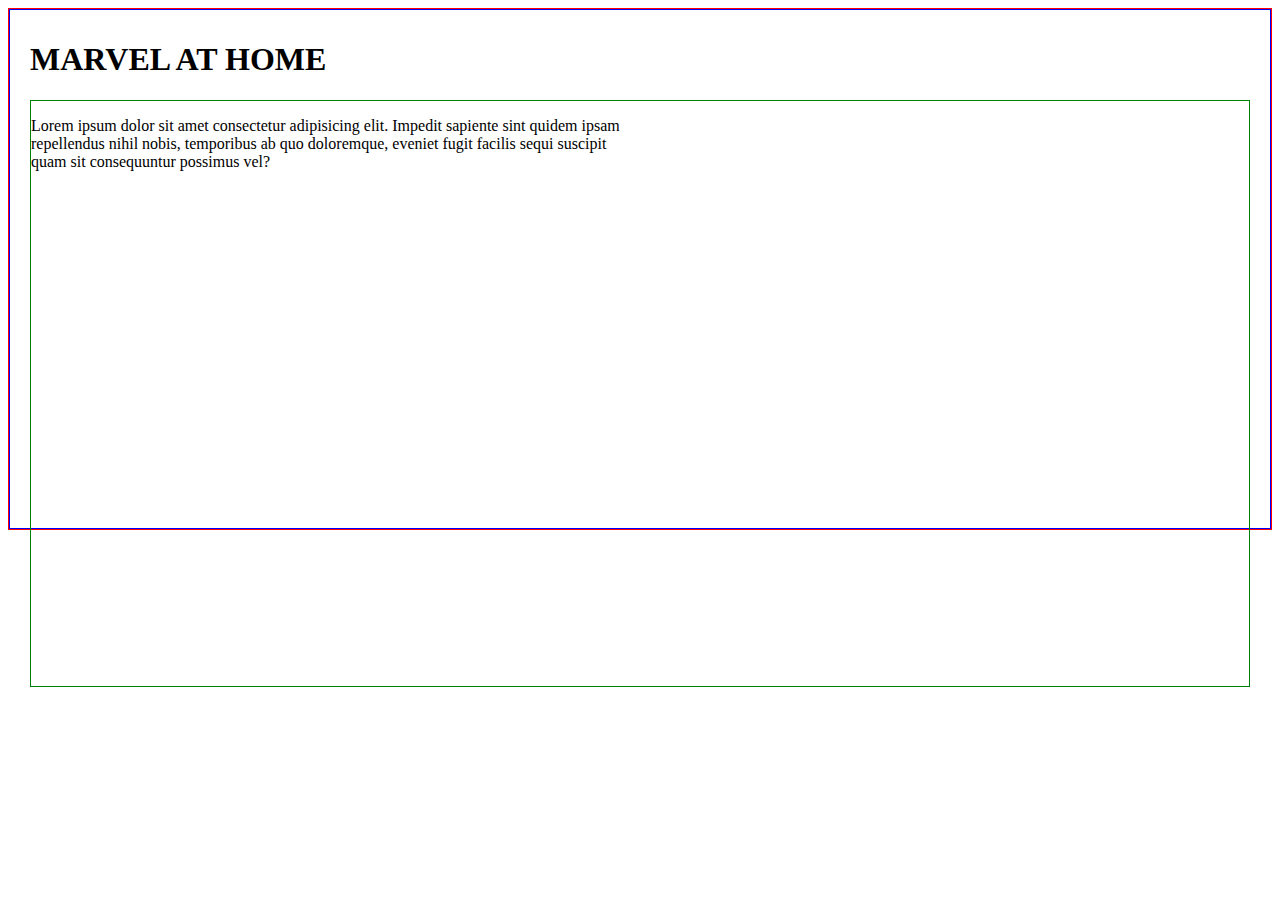
<file: cards.html>
<!DOCTYPE html>
<html lang="en">
  <head>
    <meta charset="UTF-8" />
    <meta name="viewport" content="width=device-width, initial-scale=1.0" />
    <title>Cards</title>
  </head>
  <style>
    .cards-list {
      height: 520px;
      background-color: #ffffff;
      border: 1px solid red;
    }
    .cards-container {
      border: 1px solid blue;
      height: inherit;
      padding: 10px 20px 0;
      margin: 0 auto;
      box-sizing: border-box; /* Lo use para mantener dentro, no se sale el padding */
    }
    .cards-grid {
      border: 1px solid green;
      grid-template-columns: 1fr 1fr;
      grid-template-rows: 1fr 1fr;
      display: grid;
      overflow: hidden;
      height: 65vh;
      grid-gap: 5px;
    }
    .cards-image-item {
      background: url("images/graphic_2\ \(2\).jpg");
      background-size: contain;
    }
  </style>
  <body>
    <section class="cards-list">
      <div class="cards-container">
        <div class="cards-title">
          <h1>MARVEL AT HOME</h1>
        </div>
        <div class="cards-grid">
          <div class="cards-grid-item">
            <div class="cards-image-item"></div>
            <p>
              Lorem ipsum dolor sit amet consectetur adipisicing elit. Impedit
              sapiente sint quidem ipsam repellendus nihil nobis, temporibus ab
              quo doloremque, eveniet fugit facilis sequi suscipit quam sit
              consequuntur possimus vel?
            </p>
          </div>
          <div class="cards-grid-item"></div>
          <div class="cards-grid-item"></div>
          <div class="cards-grid-item"></div>
        </div>
      </div>
    </section>
  </body>
</html>
</file>
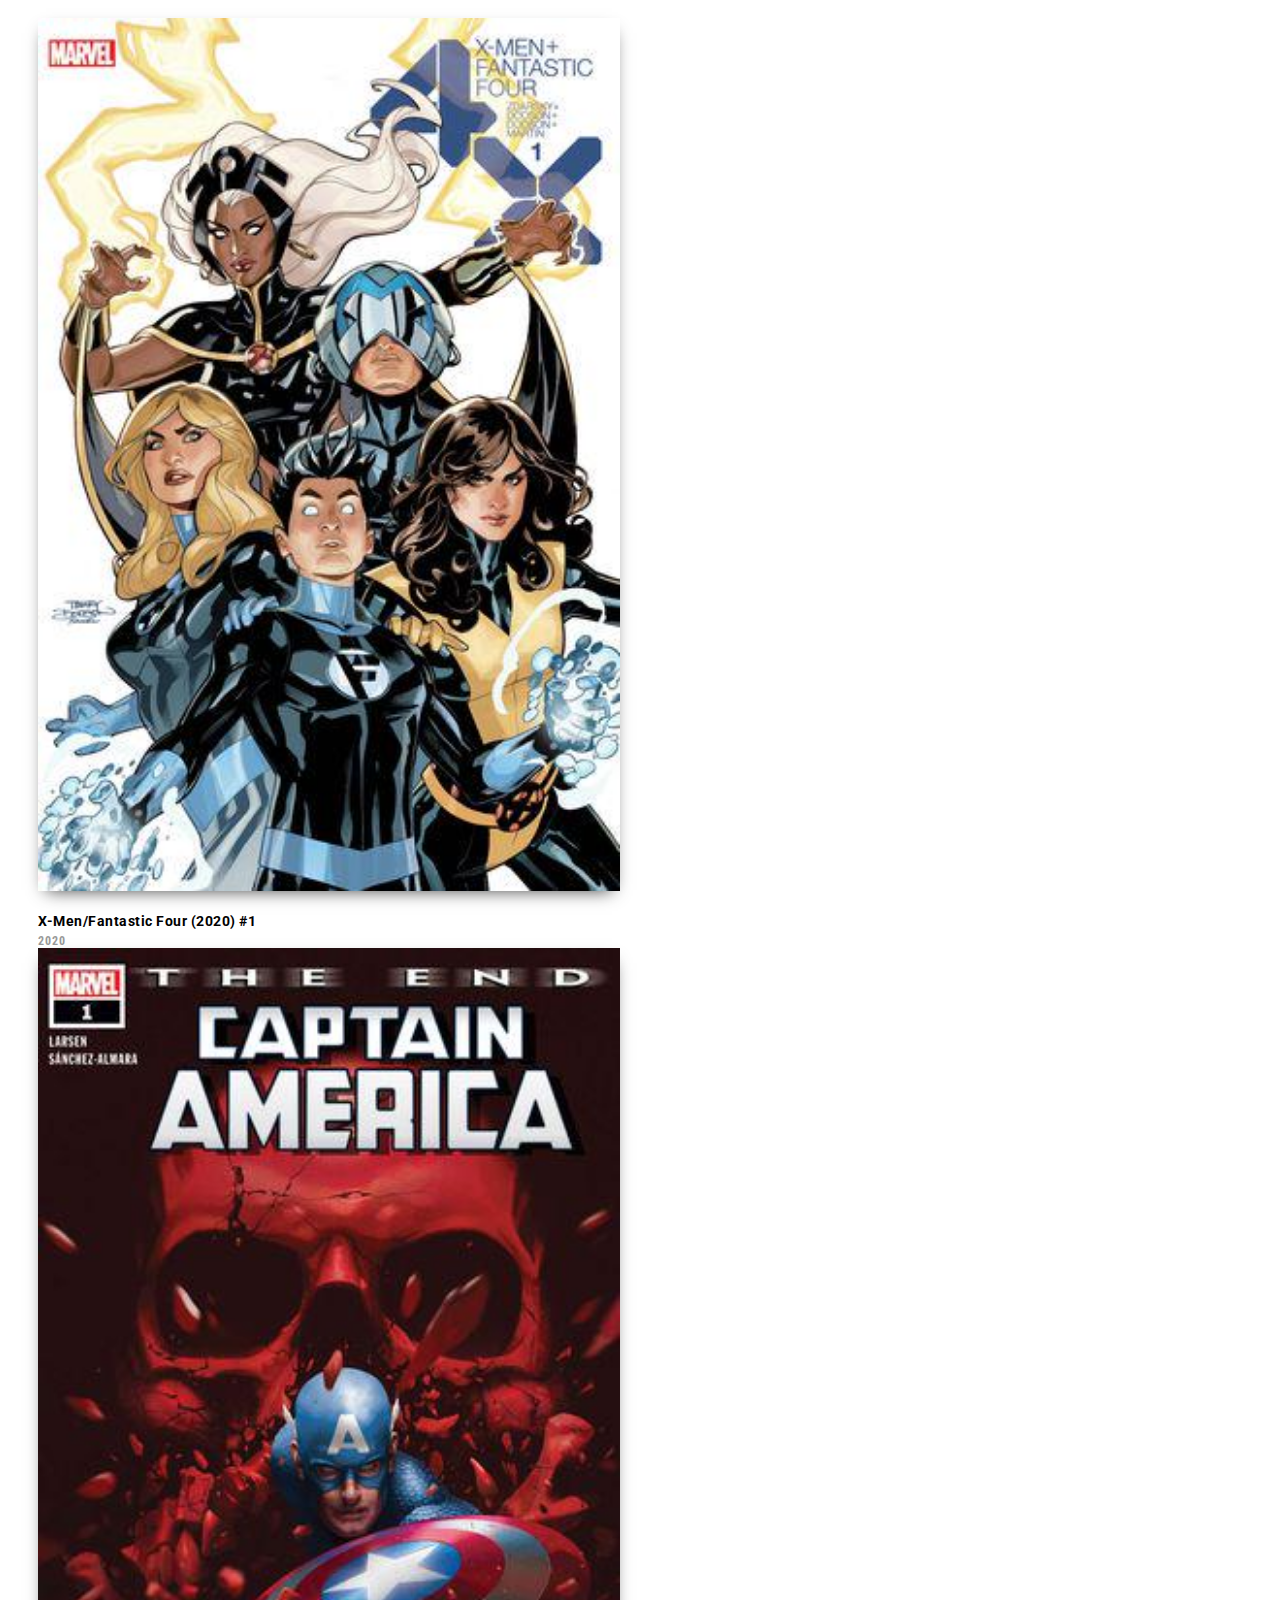
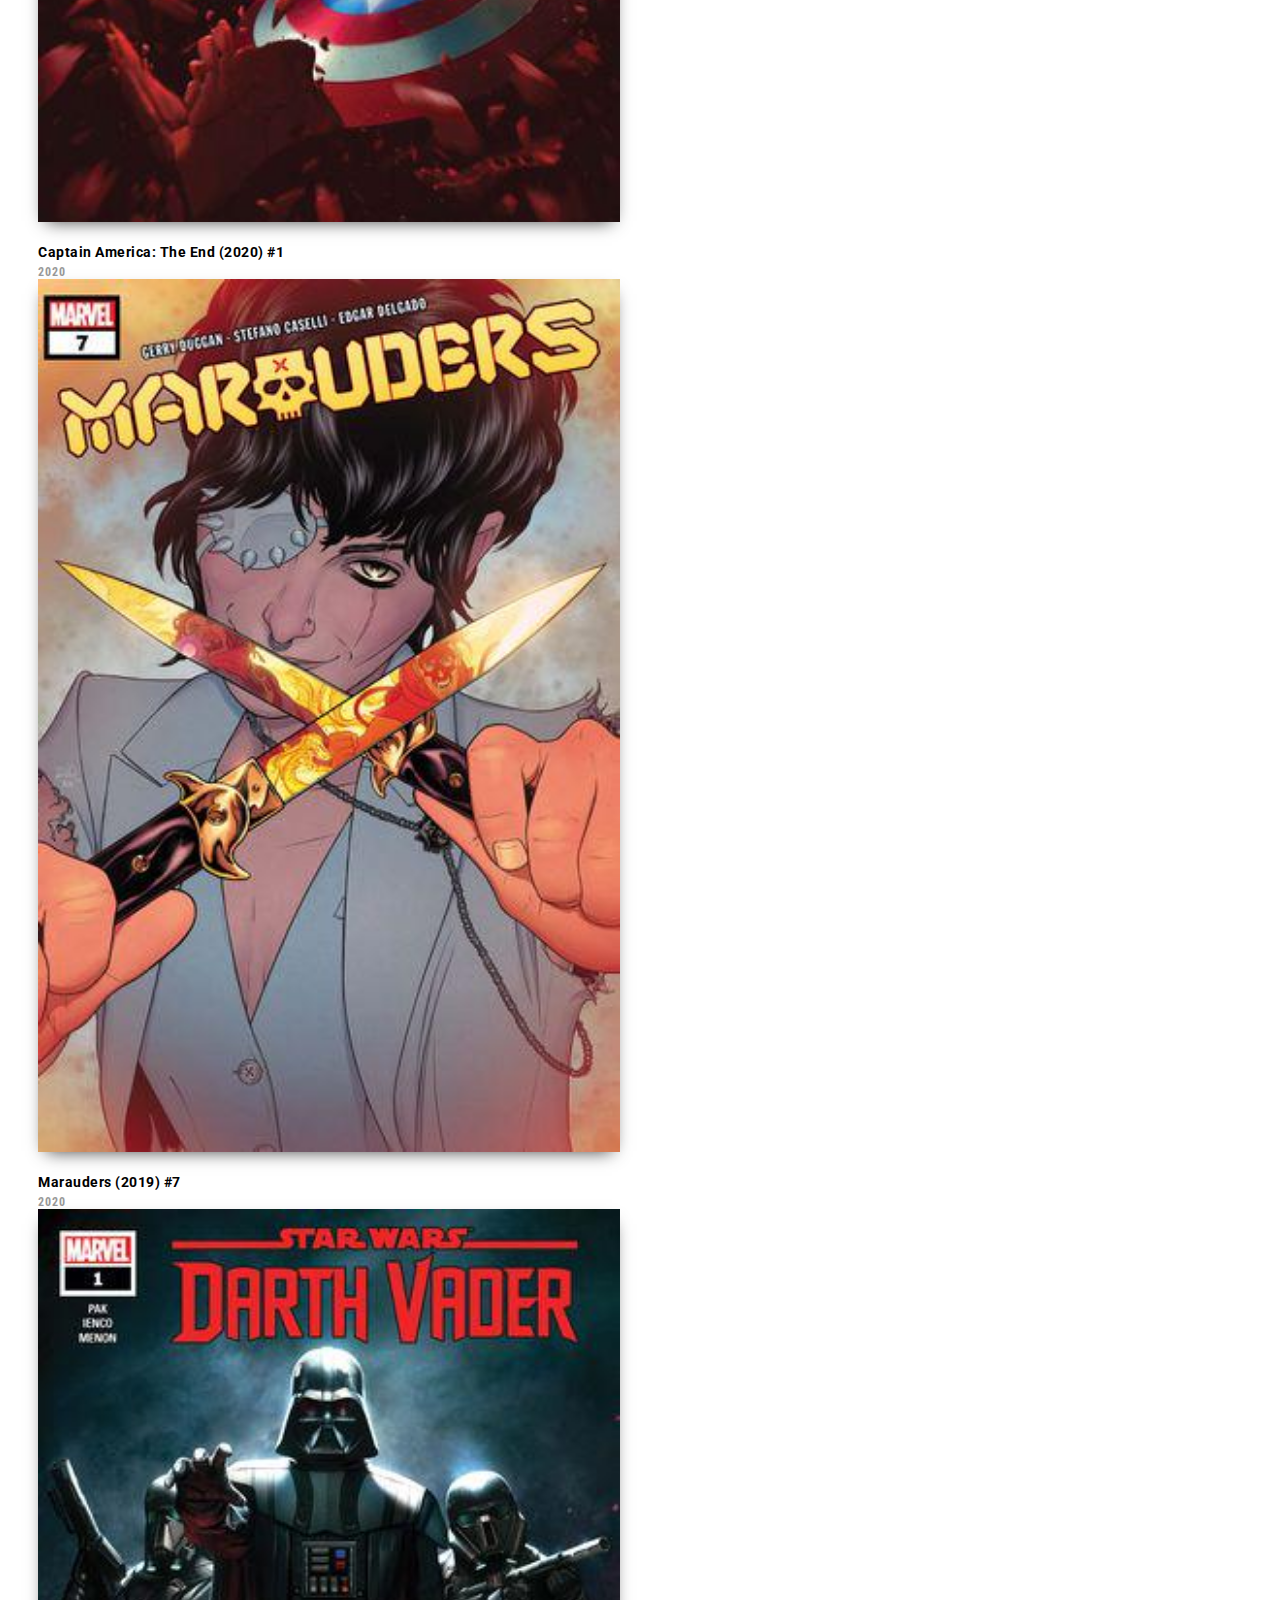
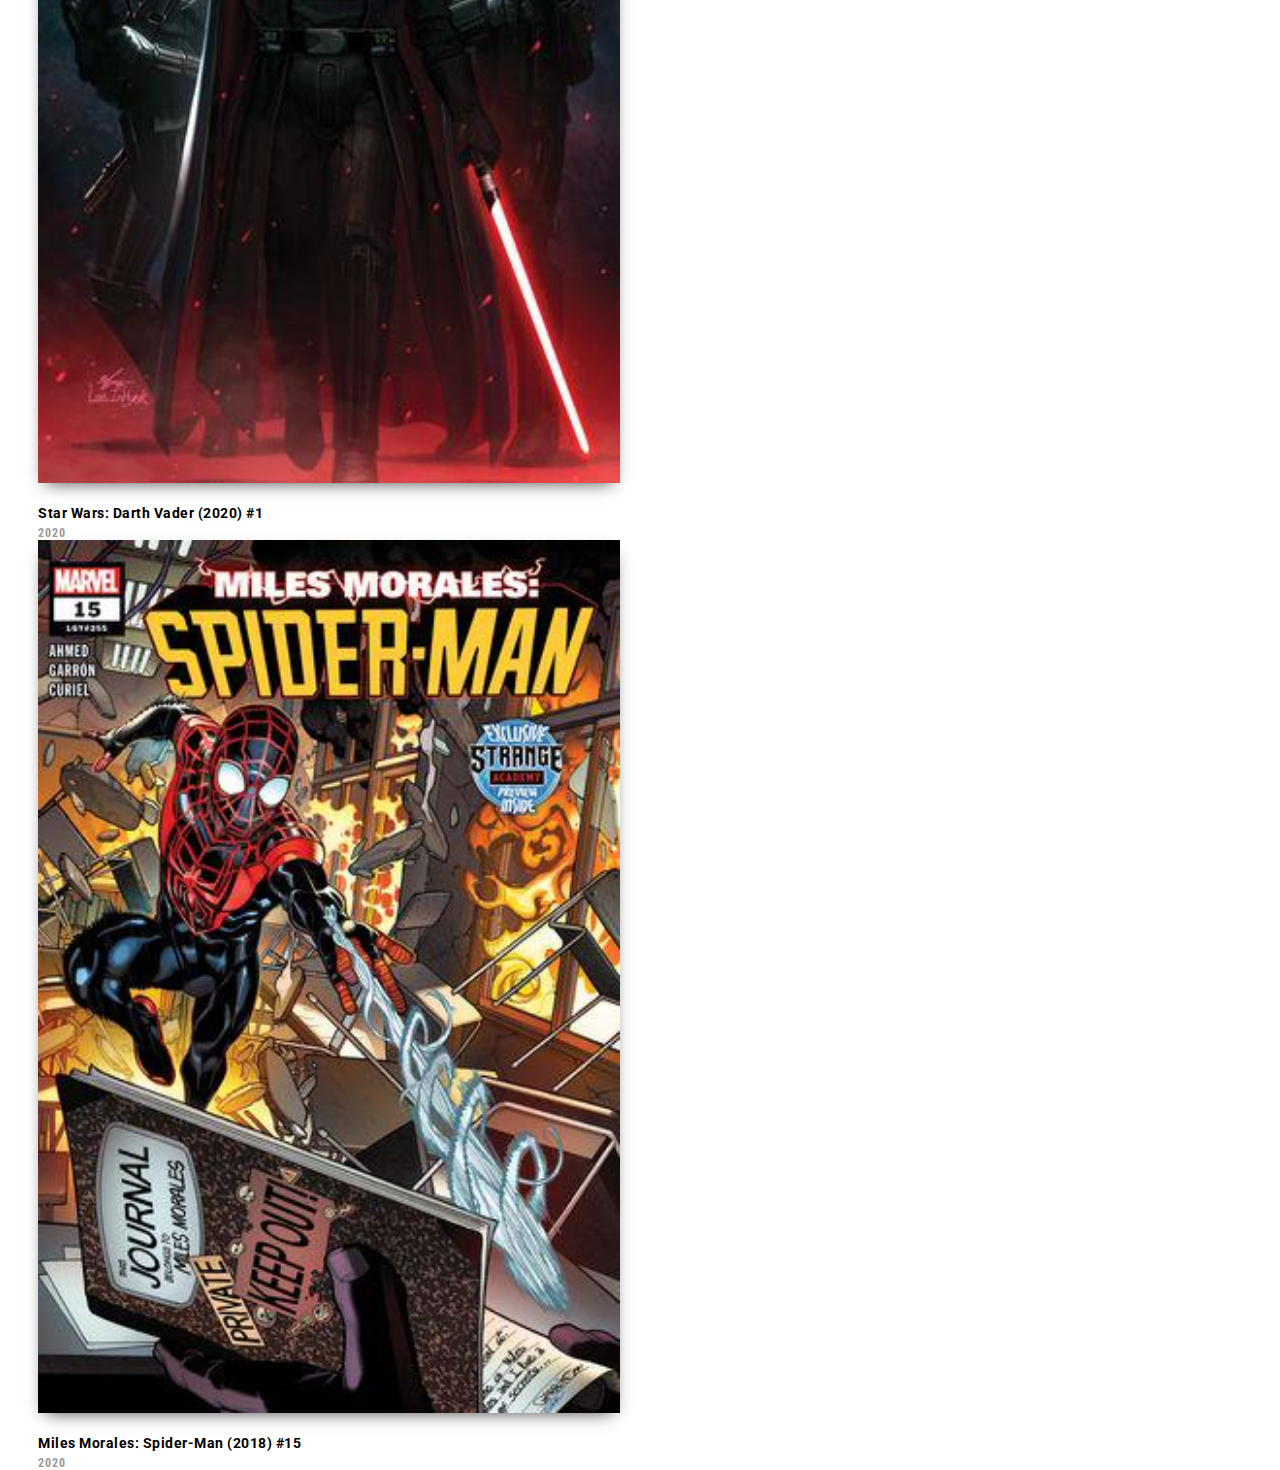
<file: cartas.html>
<!DOCTYPE html>
<html lang="en">
  <head>
    <meta charset="UTF-8" />
    <meta name="viewport" content="width=device-width, initial-scale=1.0" />
    <title>cartas</title>
    <link
      href="https://fonts.googleapis.com/css2?family=Roboto&family=Roboto+Condensed&display=swap"
      rel="stylesheet"
    />
  </head>
  <style>
    .comics-sliders {
      height: 454px;
      /*  border: 1px solid red; */
      max-width: 1024px;
    }
    .comics-sliders-container {
      height: inherit;
      padding: 10px;
      box-sizing: border-box;
      display: block;
    }
    .comics-item {
      width: 58%;
      height: auto;
      /*    border: 1px solid blue; */
      margin-left: 20px;
      flex-shrink: 0;
    }
    .comics-img img {
      width: 100%;
      box-shadow: 0 7px 17px -8px rgba(0, 0, 0, 0.8);
    }
    img:hover {
      transform: translateY(-5px);
    }
    .comics-title p {
      margin: 0;
      font-family: "Roboto", sans-serif;
      font-weight: bold;
      font-size: 14px;
      letter-spacing: 0.5px;
      padding-top: 18px;
      padding-bottom: 5px;
    }
    .comics-title p:hover {
      color: #e62429;
    }
    .comics-year p {
      margin: 0;
      font-family: "Roboto Condensed", sans-serif;
      color: #999;
      font-size: 12px;
      letter-spacing: 1px;
      font-weight: bold;
    }
  </style>
  <body>
    <section class="comics-sliders">
      <div class="comics-sliders-container">
        <div class="comics-item">
          <div class="comics-img">
            <img src="./images/portrait_uncanny.jpg" alt="" />
          </div>
          <div class="comics-title">
            <p>X-Men/Fantastic Four (2020) #1</p>
          </div>
          <div class="comics-year">
            <p>2020</p>
          </div>
        </div>
        <div class="comics-item">
          <div class="comics-img">
            <img src="./images/portrait_uncanny (2).jpg" alt="" />
          </div>
          <div class="comics-title">
            <p>Captain America: The End (2020) #1</p>
          </div>
          <div class="comics-year">
            <p>2020</p>
          </div>
        </div>
        <div class="comics-item">
          <div class="comics-img">
            <img src="./images/portrait_uncanny (4).jpg" alt="" />
          </div>
          <div class="comics-title">
            <p>Marauders (2019) #7</p>
          </div>
          <div class="comics-year">
            <p>2020</p>
          </div>
        </div>
        <div class="comics-item">
          <div class="comics-img">
            <img src="./images/portrait_uncanny (5).jpg" alt="" />
          </div>
          <div class="comics-title">
            <p>Star Wars: Darth Vader (2020) #1</p>
          </div>
          <div class="comics-year">
            <p>2020</p>
          </div>
        </div>
        <div class="comics-item">
          <div class="comics-img">
            <img src="./images/portrait_uncanny (6).jpg" alt="" />
          </div>
          <div class="comics-title">
            <p>Miles Morales: Spider-Man (2018) #15</p>
          </div>
          <div class="comics-year">
            <p>2020</p>
          </div>
        </div>
      </div>
    </section>
  </body>
</html>
</file>
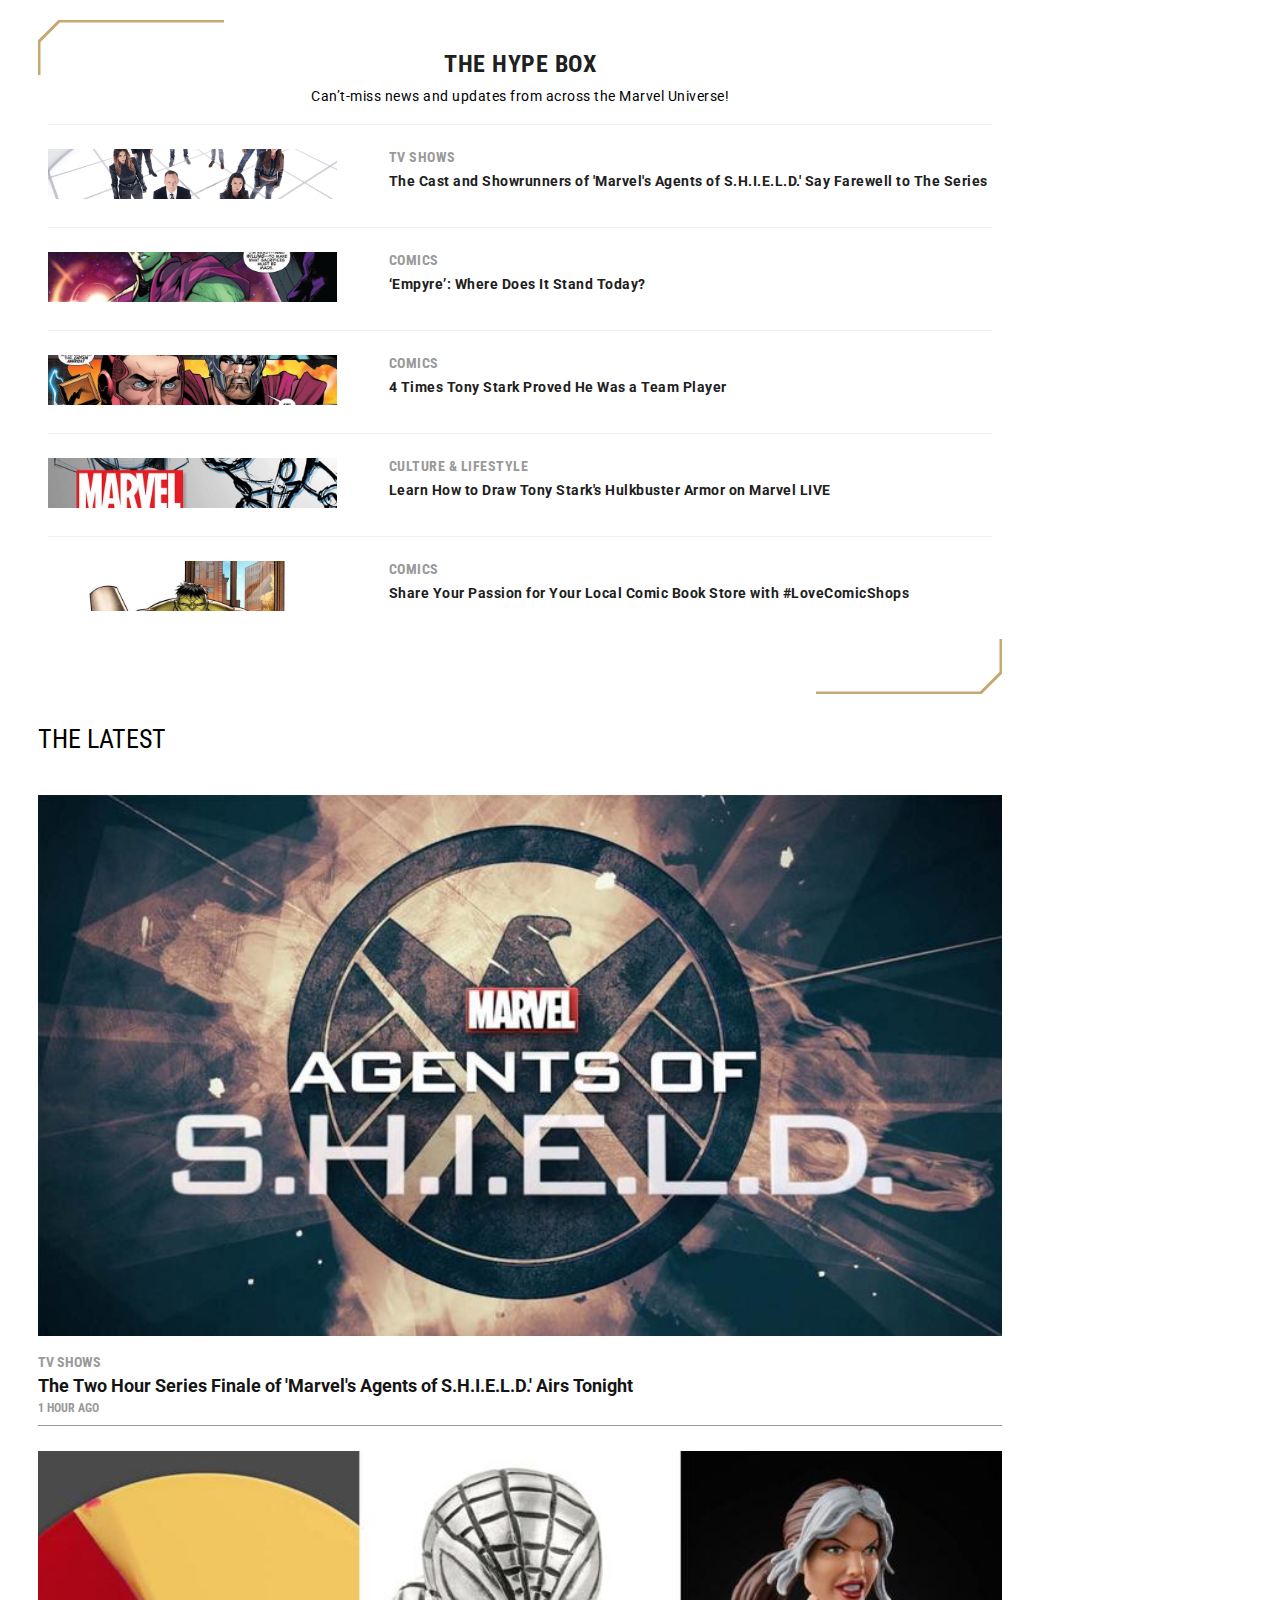
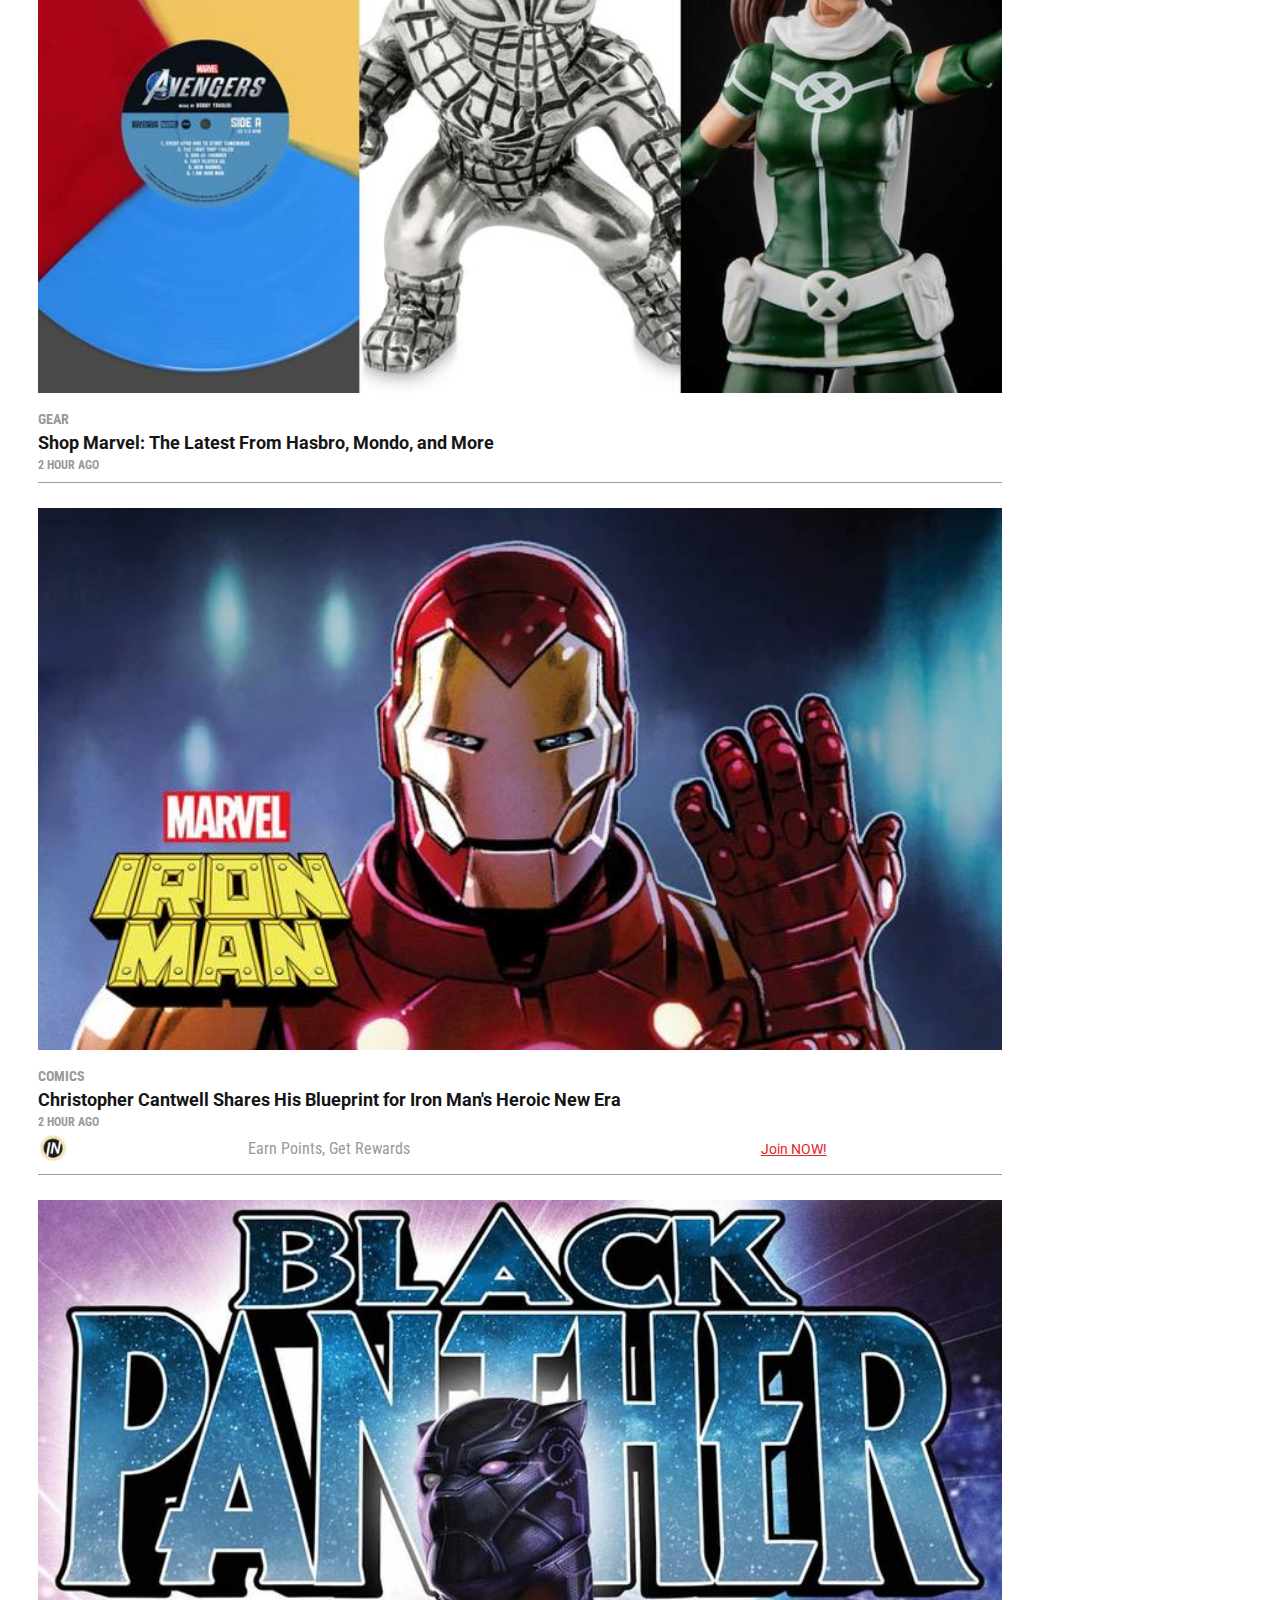
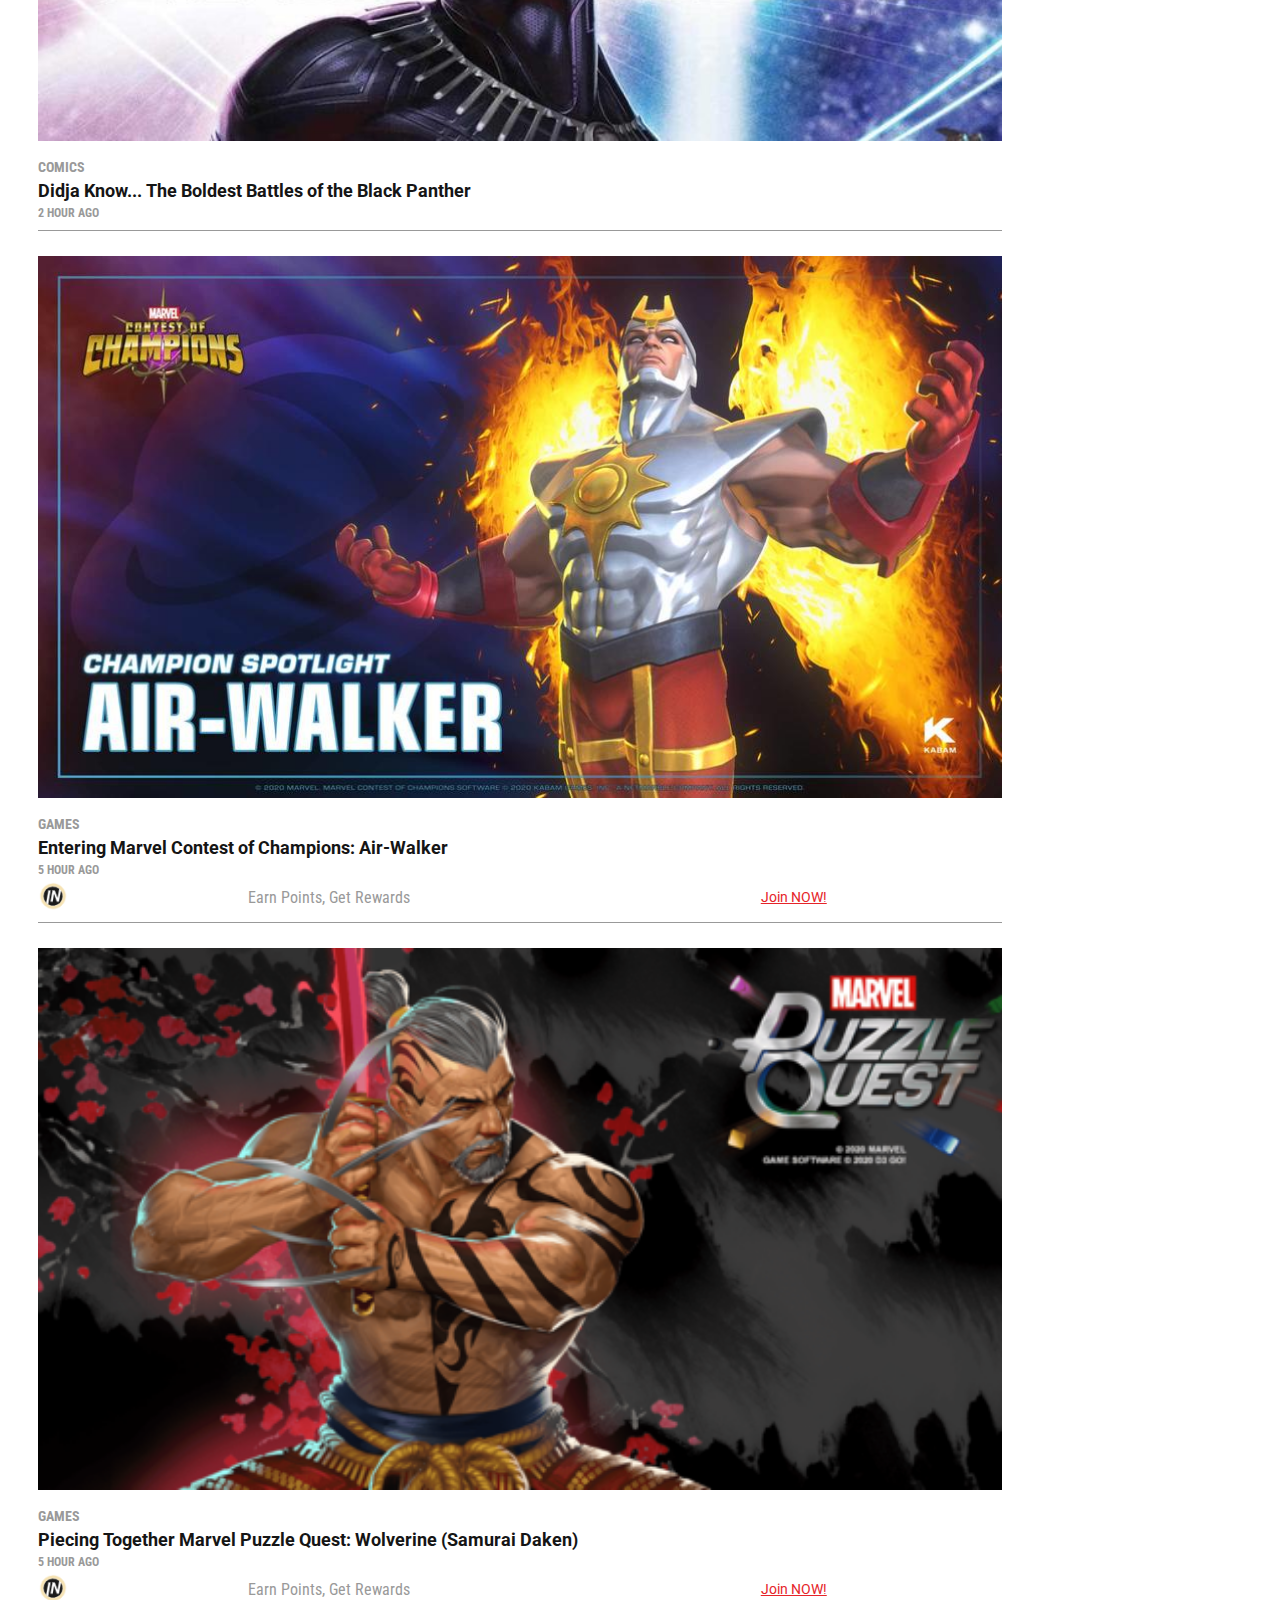
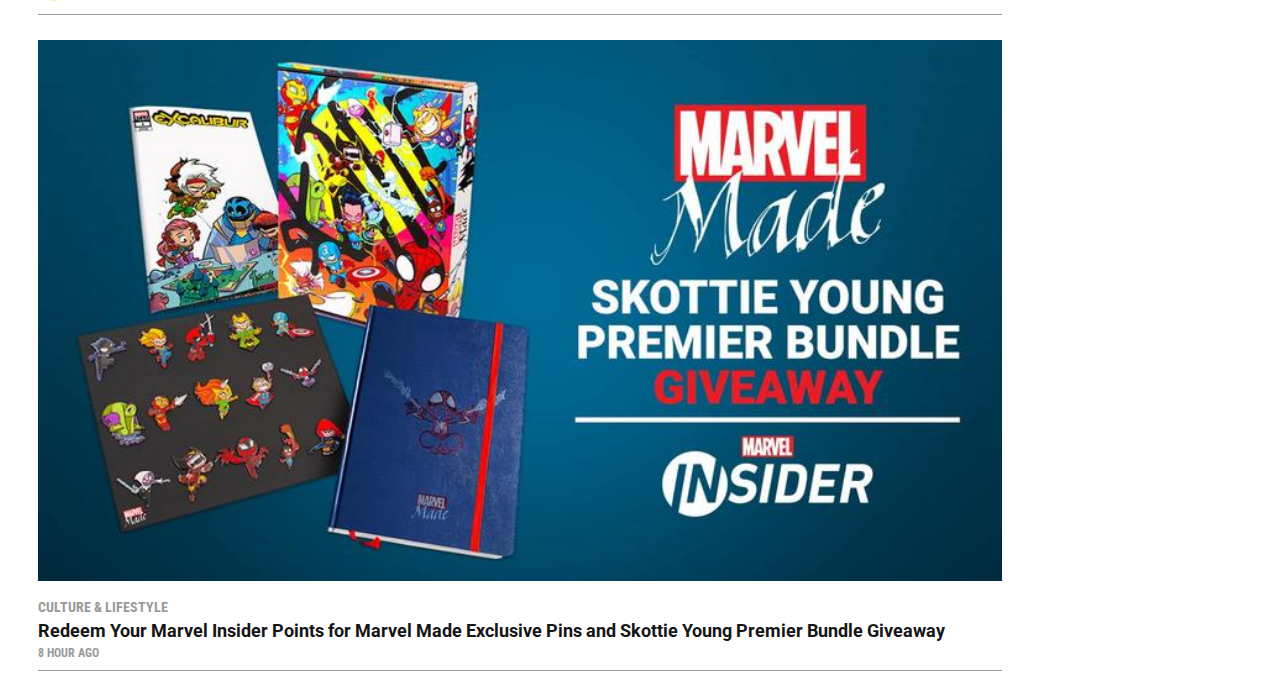
<file: hype-lastest.html>
<!DOCTYPE html>
<html lang="en">
  <head>
    <meta charset="UTF-8" />
    <meta name="viewport" content="width=device-width, initial-scale=1.0" />
    <title>hype-latest</title>
    <link
      href="https://fonts.googleapis.com/css2?family=Roboto+Condensed:wght@400;700&display=swap"
      rel="stylesheet"
    />
    <link
      href="https://fonts.googleapis.com/css2?family=Roboto&display=swap"
      rel="stylesheet"
    />
    <link
      href="https://fonts.googleapis.com/css2?family=Roboto+Condensed:ital,wght@0,700;1,700&display=swap"
      rel="stylesheet"
    />
  </head>
  <style>
    .hype-latest {
      max-width: 1024px;
      /* height: 100vh; */
    }
    .hype-latest-container {
      height: 100%;
      padding: 0 30px 0 30px;
    }
    .part-hype {
      max-width: 1024px;
      height: 100%;
    }
    .hype-title {
      text-align: center;
      font-family: "Roboto Condensed", sans-serif;
      margin-top: 20px;
      margin-bottom: 0;
      letter-spacing: 0.5px;
      font-size: 24px;
      font-weight: bold;
      color: #202020;
      padding-bottom: 10px;
      padding-top: 30px;
    }
    .hype-subtitle {
      text-align: center;
      font-family: "Roboto";
      font-size: 14px;
      letter-spacing: 0.5px;
      margin: 0;
      padding: 0 15px 20px;
    }
    .svg-up {
      position: relative;
    }
    .svg-up svg {
      height: 55px;
      left: 0;
      position: absolute;
      top: 0;
      width: auto;
      fill: none;
      stroke: #c6a972;
      stroke-width: 3px;
    }
    .svg-down {
      position: relative;

      height: 55px;
      width: 100%;
    }
    .svg-down svg {
      height: 55px;
      position: absolute;
      right: 0;
      -webkit-transform: rotate(180deg);
      transform: rotate(180deg);
      fill: none;
      stroke: #c6a972;
      stroke-width: 3px;
      /* padding-left: 38px; */
      padding-top: 25px;
    }

    .cards-hype {
      display: grid;
      grid-template-columns: 1fr 66%;
      border-top: 1px solid #f2f2f2;
      padding-bottom: 24px;
      margin: 0 10px;
    }
    .cards-hype-img img {
      width: 90%;
      height: 50px;
      padding-top: 24px;
      object-fit: cover;
    }
    .cards-hype-descriptions {
      padding-top: 24px;
      padding-left: 20px;
    }
    .cards-hype-descriptions-title {
      font-family: "Roboto Condensed", sans-serif;
      color: #999;
      font-weight: bold;
      font-size: 14px;
      letter-spacing: 0.5px;
    }
    .cards-hype-descriptions-copy {
      font-family: "Roboto", sans-serif;
      color: #202020;
      font-size: 14px;
      font-weight: bold;
      letter-spacing: 0.5px;
      margin-top: 8px;
    }
    .cards-hype-descriptions-copy:hover {
      color: #e62429;
    }
    .part-latest {
      margin-top: 30px;
    }
    .part-latest-wrapper {
      /* padding: 0 30px; */
    }
    .latest-title {
      font-family: "Roboto Condensed", sans-serif;
      font-size: 26px;
    }
    .cards-latest {
      /*  border: 1px solid orange; */
      padding: 0;
    }
    .cards-latest-item {
    }
    .cards-latest-item-grid {
      /*     display: grid;
      grid-template-rows: 53% 1fr; */
      display: block;
      height: auto;
      /* border: 1px solid black; */
      margin-bottom: 10px;
      border-bottom: 1px solid #999;
      padding-top: 15px;
      padding-bottom: 10px;
    }
    .cards-latest-item-img img {
      width: 100%;
      height: 100%;
      object-fit: cover;
    }
    /*     .cards-latest-item-img img:hover {
      transform: translateY(-5px);
    } */
    .cards-latest-item-title {
      font-family: "Roboto Condensed", sans-serif;
      font-size: 14px;
      color: #999;
      font-weight: bold;
      margin-bottom: 0;
    }
    .cards-latest-item-copy {
      font-family: "Roboto";
      color: #151515;
      font-weight: bold;
      font-size: 18px;
      margin-top: 5px;
      margin-bottom: 0;
    }
    .cards-latest-item-copy:hover {
      color: #e62429;
    }
    .cards-latest-item-year {
      font-family: "Roboto Condensed", sans-serif;
      font-size: 12px;
      color: #999;
      font-weight: bold;
      margin-bottom: 0;
      margin-top: 5px;
    }
    .cards-latest-item-footer {
      display: flex;
      justify-content: space-between;
      margin-top: 5px;
    }
    .cards-latest-item-footer img {
      width: 30px;
      height: 30px;
      margin: 0 5px 0 0;
    }
    .cards-latest-item-footer span {
      font-family: "Roboto Condensed", sans-serif;
      font-size: 16px;
      color: #999;
      margin: auto;
      /*  font-weight: bold; */
    }
    .cards-latest-item-footer a {
      font-family: "Roboto", sans-serif;
      color: #e62429;
      font-size: 14px;
      margin: auto;
      /* font-weight: bold; */
    }
  </style>
  <body>
    <section class="hype-latest">
      <div class="hype-latest-container">
        <div class="part-hype">
          <div class="part-hype-head">
            <div class="svg-up">
              <svg
                xmlns="http://www.w3.org/2000/svg"
                width="186"
                height="55"
                viewBox="0 0 186 55"
              >
                <path
                  d="M21.4 1L1 21.4V717h264.6l20.4-20.4V1H21.4z"
                  mask="url(#mask-2)"
                ></path>
              </svg>
            </div>
            <p class="hype-title">
              THE HYPE BOX
            </p>
            <p class="hype-subtitle">
              Can’t-miss news and updates from across the Marvel Universe!
            </p>
          </div>
          <div class="cards-hype">
            <div class="cards-hype-img">
              <img
                src="./images/nobrnd0000007_farewell_group_keyframe.png"
                alt=""
              />
            </div>
            <div class="cards-hype-descriptions">
              <div class="cards-hype-descriptions-title">TV SHOWS</div>
              <div class="cards-hype-descriptions-copy">
                The Cast and Showrunners of 'Marvel's Agents of S.H.I.E.L.D.'
                Say Farewell to The Series
              </div>
            </div>
          </div>
          <div class="cards-hype">
            <div class="cards-hype-img">
              <img src="./images/empyre-catch-up_card.jpg" alt="" />
            </div>
            <div class="cards-hype-descriptions">
              <div class="cards-hype-descriptions-title">COMICS</div>
              <div class="cards-hype-descriptions-copy">
                ‘Empyre’: Where Does It Stand Today?
              </div>
            </div>
          </div>
          <div class="cards-hype">
            <div class="cards-hype-img">
              <img src="./images/tony-team-player_card.jpg" alt="" />
            </div>
            <div class="cards-hype-descriptions">
              <div class="cards-hype-descriptions-title">COMICS</div>
              <div class="cards-hype-descriptions-copy">
                4 Times Tony Stark Proved He Was a Team Player
              </div>
            </div>
          </div>
          <div class="cards-hype">
            <div class="cards-hype-img">
              <img src="./images/hulkbuster_card.jpg" alt="" />
            </div>
            <div class="cards-hype-descriptions">
              <div class="cards-hype-descriptions-title">
                CULTURE & LIFESTYLE
              </div>
              <div class="cards-hype-descriptions-copy">
                Learn How to Draw Tony Stark's Hulkbuster Armor on Marvel LIVE
              </div>
            </div>
          </div>
          <div class="cards-hype">
            <div class="cards-hype-img">
              <img src="./images/hulk-ron-lim_0.jpg" alt="" />
            </div>
            <div class="cards-hype-descriptions">
              <div class="cards-hype-descriptions-title">COMICS</div>
              <div class="cards-hype-descriptions-copy">
                Share Your Passion for Your Local Comic Book Store with
                #LoveComicShops
              </div>
            </div>
          </div>
          <div class="part-hype-footer">
            <div class="svg-down">
              <svg
                xmlns="http://www.w3.org/2000/svg"
                width="186"
                height="55"
                viewBox="0 0 186 55"
              >
                <path
                  d="M21.4 1L1 21.4V717h264.6l20.4-20.4V1H21.4z"
                  mask="url(#mask-2)"
                ></path>
              </svg>
            </div>
          </div>
        </div>

        <div class="part-latest">
          <div class="part-latest-wrapper">
            <div class="part-latest">
              <div class="latest-title">
                <p>THE LATEST</p>
              </div>
              <ul class="cards-latest">
                <div class="cards-latest-item">
                  <div class="cards-latest-item-grid">
                    <div class="cards-latest-item-img">
                      <img src="./images/_shield_card_13.jpg" alt="" />
                    </div>
                    <div class="cards-latest-item-description">
                      <p class="cards-latest-item-title">TV SHOWS</p>
                      <p class="cards-latest-item-copy">
                        The Two Hour Series Finale of 'Marvel's Agents of
                        S.H.I.E.L.D.' Airs Tonight
                      </p>
                      <p class="cards-latest-item-year">1 HOUR AGO</p>
                    </div>
                  </div>
                  <div class="cards-latest-item-grid">
                    <div class="cards-latest-item-img">
                      <img src="./images/shop.jpg" alt="" />
                    </div>
                    <div class="cards-latest-item-description">
                      <p class="cards-latest-item-title">GEAR</p>
                      <p class="cards-latest-item-copy">
                        Shop Marvel: The Latest From Hasbro, Mondo, and More
                      </p>
                      <p class="cards-latest-item-year">2 HOUR AGO</p>
                    </div>
                  </div>
                  <div class="cards-latest-item-grid">
                    <div class="cards-latest-item-img">
                      <img
                        src="./images/poster_6180798618001_be8f2d45d4b8229bf697c339b04b2ba4.jpg"
                        alt=""
                      />
                    </div>
                    <div class="cards-latest-item-description">
                      <p class="cards-latest-item-title">COMICS</p>
                      <p class="cards-latest-item-copy">
                        Christopher Cantwell Shares His Blueprint for Iron Man's
                        Heroic New Era
                      </p>
                      <p class="cards-latest-item-year">2 HOUR AGO</p>
                      <div class="cards-latest-item-footer">
                        <img src="./images/icon1.svg" alt="" />
                        <span>Earn Points, Get Rewards</span
                        ><a href="">Join NOW!</a>
                      </div>
                    </div>
                  </div>
                  <div class="cards-latest-item-grid">
                    <div class="cards-latest-item-img">
                      <img src="./images/clean_173.jpg" alt="" />
                    </div>
                    <div class="cards-latest-item-description">
                      <p class="cards-latest-item-title">COMICS</p>
                      <p class="cards-latest-item-copy">
                        Didja Know... The Boldest Battles of the Black Panther
                      </p>
                      <p class="cards-latest-item-year">2 HOUR AGO</p>
                    </div>
                  </div>
                  <div class="cards-latest-item-grid">
                    <div class="cards-latest-item-img">
                      <img
                        src="./images/339072bdd3e7b343988006005ce8fd01.jpg"
                        alt=""
                      />
                    </div>
                    <div class="cards-latest-item-description">
                      <p class="cards-latest-item-title">GAMES</p>
                      <p class="cards-latest-item-copy">
                        Entering Marvel Contest of Champions: Air-Walker
                      </p>
                      <p class="cards-latest-item-year">5 HOUR AGO</p>
                      <div class="cards-latest-item-footer">
                        <img src="./images/icon1.svg" alt="" />
                        <span>Earn Points, Get Rewards</span
                        ><a href="">Join NOW!</a>
                      </div>
                    </div>
                  </div>
                  <div class="cards-latest-item-grid">
                    <div class="cards-latest-item-img">
                      <img src="./images/mpq.png" alt="" />
                    </div>
                    <div class="cards-latest-item-description">
                      <p class="cards-latest-item-title">GAMES</p>
                      <p class="cards-latest-item-copy">
                        Piecing Together Marvel Puzzle Quest: Wolverine (Samurai
                        Daken)
                      </p>
                      <p class="cards-latest-item-year">5 HOUR AGO</p>
                      <div class="cards-latest-item-footer">
                        <img src="./images/icon1.svg" alt="" />
                        <span>Earn Points, Get Rewards</span
                        ><a href="">Join NOW!</a>
                      </div>
                    </div>
                  </div>
                  <div class="cards-latest-item-grid">
                    <div class="cards-latest-item-img">
                      <img src="./images/insider_crd-1560x876_3.jpg" alt="" />
                    </div>
                    <div class="cards-latest-item-description">
                      <p class="cards-latest-item-title">CULTURE & LIFESTYLE</p>
                      <p class="cards-latest-item-copy">
                        Redeem Your Marvel Insider Points for Marvel Made
                        Exclusive Pins and Skottie Young Premier Bundle Giveaway
                      </p>
                      <p class="cards-latest-item-year">8 HOUR AGO</p>
                    </div>
                  </div>
                </div>
              </ul>
            </div>
          </div>
        </div>
      </div>
    </section>
  </body>
</html>
</file>
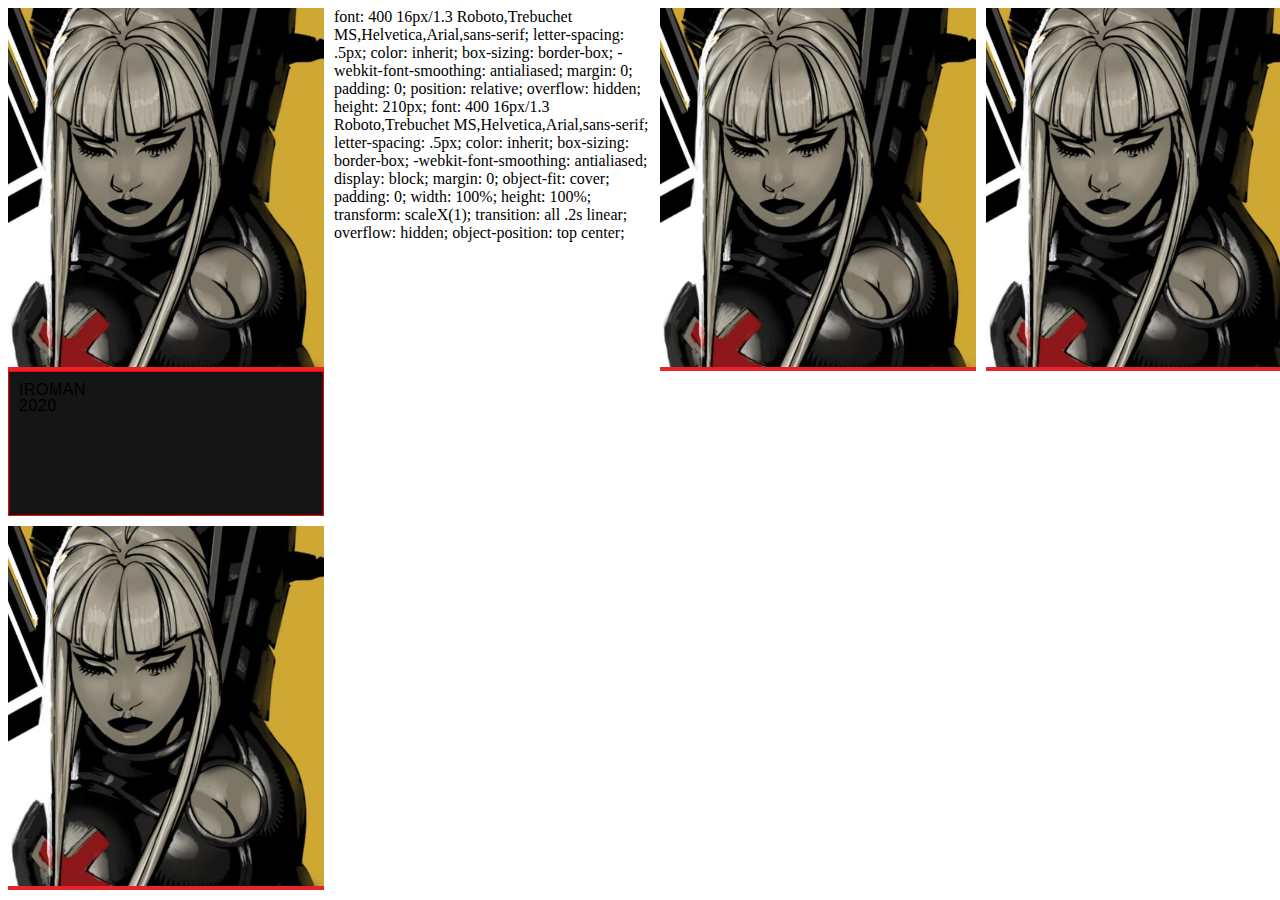
<file: imagesss.html>
<!DOCTYPE html>
<html lang="en">

<head>
  <meta charset="UTF-8">
  <meta name="viewport" content="width=device-width, initial-scale=1.0">
  <title>Cards Characters</title>
</head>
<style>
  .characters {
    height: 800px;
    display: grid;
    grid-template-columns: repeat(4, 25%);
    grid-gap: 10px;
  }

  img {
    width: 100%;
    height: 100%;
  }

  .character-img-container {
    position: relative;
  }

  .character-img-container::after {
    height: 4px;
    content: "";
    background-color: #e62429;
    width: 100%;
    position: absolute;
    left: 0;
    bottom: 0;
    position: absolute;
  }

  .card-character-description {
    font: 400 16px/1.3 "Roboto", Trebuchet MS, Helvetica, Arial, sans-serif;
    letter-spacing: .5px;
    box-sizing: border-box;
    -webkit-font-smoothing: antialiased;
    margin: 0;
    border: none;
    height: 145px;
    vertical-align: middle;
    z-index: 30;
    overflow: hidden;
    position: relative;
    line-height: 1;
    background: #151515;
    color: black;
    transition: color .3s;
    padding: 16px 10px 17px;
    padding: 10px;
    border: 1px solid red;
  }

  .card-character-description::before {
    background: #e62429;
    bottom: 100%;
    content: "";
    height: 100%;
    left: 0;
    position: absolute;
    -webkit-transition-timing-function: cubic-bezier(.75, 0, .125, 1);
    transition-timing-function: cubic-bezier(.75, 0, .125, 1);
    -webkit-transition: -webkit-transform .3s;
    transition: -webkit-transform .3s;
    transition: transform .3s;
    transition: transform .3s, -webkit-transform .3s;
    width: 100%;
    z-index: 0;
    box-sizing: border-box;
    -webkit-font-smoothing: antialiased;
  }

  .card-character-description:hover:before {
    bottom: 0;
    color: #151515;
  }
</style>

<body>
  <main>
    <div class="characters">
      <div class="card-character">
        <div class="character-img-container">
          <img src="./images/characters/303mgk_com_crd_01 (1).jpg" alt="">
        </div>
        <div class="card-character-description">
          <div class="card-character-description-title">
            IROMAN
          </div>
          <div class="card-character-description-footer">
            2020
          </div>


        </div>

      </div>










      font: 400 16px/1.3 Roboto,Trebuchet MS,Helvetica,Arial,sans-serif;
      letter-spacing: .5px;
      color: inherit;
      box-sizing: border-box;
      -webkit-font-smoothing: antialiased;
      margin: 0;
      padding: 0;
      position: relative;
      overflow: hidden;
      height: 210px;


      font: 400 16px/1.3 Roboto,Trebuchet MS,Helvetica,Arial,sans-serif;
      letter-spacing: .5px;
      color: inherit;
      box-sizing: border-box;
      -webkit-font-smoothing: antialiased;
      display: block;
      margin: 0;
      object-fit: cover;
      padding: 0;
      width: 100%;
      height: 100%;
      transform: scaleX(1);
      transition: all .2s linear;
      overflow: hidden;
      object-position: top center;




      <div class="card-character">
        <div class="character-img-container">
          <img src="./images/characters/303mgk_com_crd_01 (1).jpg" alt="">
        </div>
      </div>
      <div class="card-character">
        <div class="character-img-container">
          <img src="./images/characters/303mgk_com_crd_01 (1).jpg" alt="">
        </div>
      </div>
      <div class="card-character">
        <div class="character-img-container">
          <img src="./images/characters/303mgk_com_crd_01 (1).jpg" alt="">
        </div>
      </div>
    </div>

  </main>
</body>

</html>
</file>
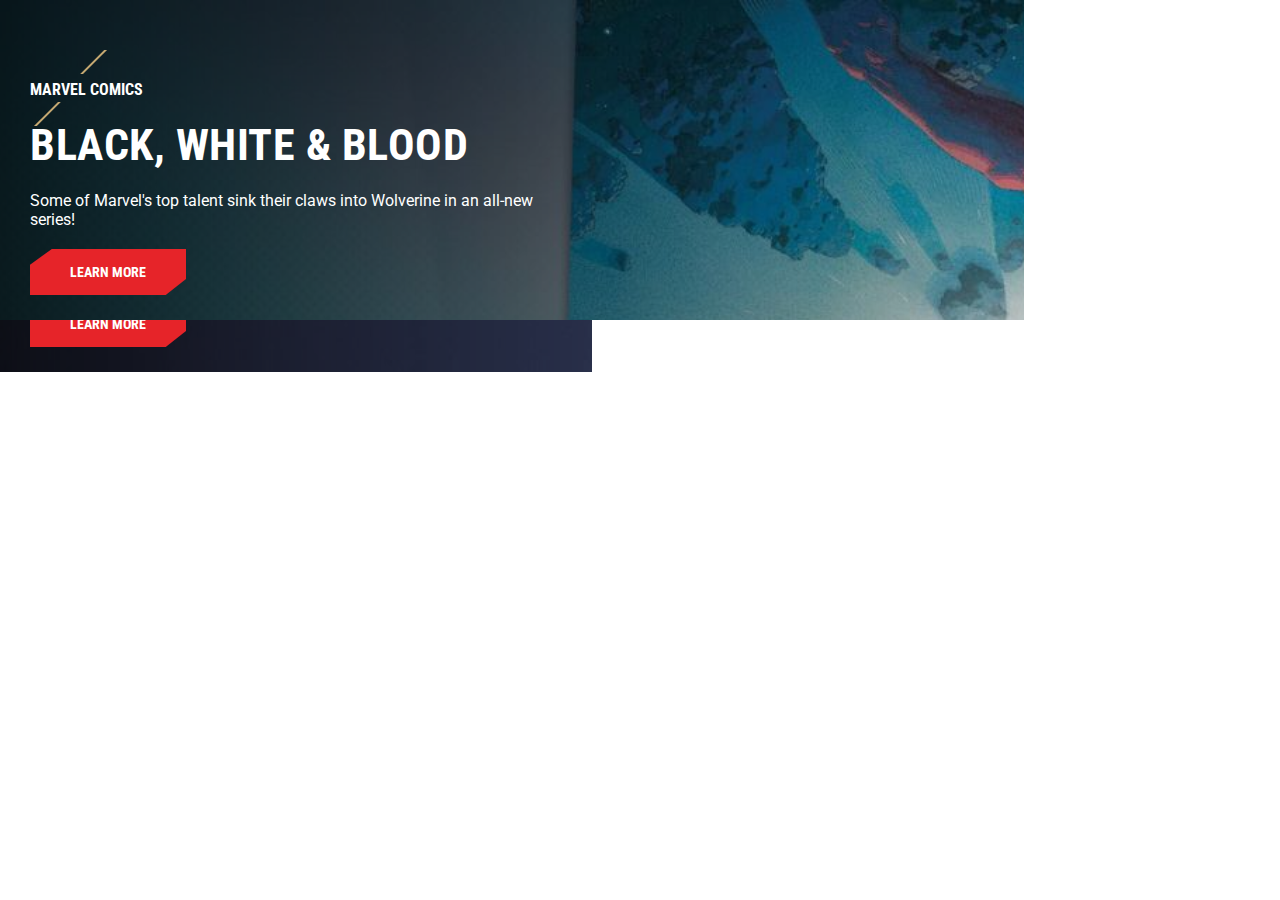
<file: main.html>
<!DOCTYPE html>
<html lang="en">

<head>
  <meta charset="UTF-8" />
  <meta name="viewport" content="width=device-width, initial-scale=1.0" />
  <title>Sliders</title>
  <link rel="shortcut icon" href="./images/favicon.png" />
  <link href="https://fonts.googleapis.com/css2?family=Roboto&display=swap" rel="stylesheet" />
  <link href="https://fonts.googleapis.com/css2?family=Roboto+Condensed&display=swap" rel="stylesheet" />
</head>
<style>
  body {
    padding: 0;
    margin: 0;
    /* background: #202020; */
    font-family: "Roboto", sans-serif;
  }

  /* MAIN DESKTOP */
  /*   .main-container {
    height: 415px;
   
  } */
  .main-container {
    /*  height: 385px; */
    height: 322px;
  }

  ul.main-list {
    height: inherit;
    position: relative;
  }

  ul.main-list li {
    position: absolute;
    /* todos los mains encima de otros */
    transition: opacity 2s;
    opacity: 1;
  }

  ul.main-list li:first-child {
    opacity: 1;
    /*Mostramos el primer <li>*/
  }

  ul.main-list li:target {
    opacity: 1;
    /*Mostramos el <li> del enlace que pulsemos*/
  }

  ul,
  li {
    padding: 0;
    margin: 0;
    list-style: none;
  }

  .main-article1 {
    height: inherit;
    /* width: 1024px; */
    background: url("images/wolverine_0817_com_mas_dsk_01.jpg"),
      linear-gradient(to left, transparent, black 120%);
    background-blend-mode: multiply;
    /* activo multiples backgrounds */
    background-repeat: no-repeat;
    background-size: cover;
    /* background-position-x: center; */
    /* background-attachment: fixed; */
    position: relative;
  }

  .main-article2 {
    /* width: 1024px; */
    background: url("images/ultraman_0710_com_mas_dsk_01.jpg"),
      linear-gradient(to left, transparent, black 120%);
    background-blend-mode: multiply;
    /* activo multiples backgrounds */
    background-repeat: no-repeat;
    background-size: cover;
    background-position-x: center;
    background-attachment: fixed;
    position: relative;
  }

  .main-article3 {
    width: 1024px;
    background: url("images/eternals_0819_com_mas_dsk_01.jpg"),
      linear-gradient(to left, transparent, black 120%);
    background-blend-mode: multiply;
    /* activo multiples backgrounds */
    background-repeat: no-repeat;
    background-size: cover;
    background-position-x: center;
    background-attachment: fixed;
    position: relative;
  }

  .article-description {
    width: 50%;
    /* text-align: center; */
    padding: 80px 10px 10px 30px;
  }

  .article-description-titleOne {
    position: relative;
    color: #fff;
    font-family: "Roboto Condensed", sans-serif;
    font-weight: bold;
    font-size: 16px;
  }

  .article-description-titleOne::before {
    left: 53px;
    top: -8px;
    -webkit-transform-origin: left bottom;
    transform-origin: left bottom;
    background-color: #c6a972;
    content: "";
    display: block;
    height: 2px;
    position: absolute;
    -webkit-transform: rotate(-45deg) skewX(45deg);
    transform: rotate(-45deg) skewX(45deg);
    width: 34px;
  }

  .article-description-titleOne::after {
    left: -6px;
    top: calc(100% + 3px);
    -webkit-transform-origin: right top;
    transform-origin: right top;
    background-color: #c6a972;
    content: "";
    display: block;
    height: 2px;
    position: absolute;
    -webkit-transform: rotate(-45deg) skewX(45deg);
    transform: rotate(-45deg) skewX(45deg);
    width: 34px;
  }

  .article-description-title {
    font-family: "Roboto Condensed", sans-serif;
    letter-spacing: 0.5px;
    color: #fff;
    font-size: 44px;
    font-weight: bold;
    text-transform: uppercase;
    margin: 20px 0;
  }

  .article-description-copy {
    font-family: "Roboto", sans-serif;
    font-size: 16px;
    color: #fff;
    margin-top: 20px;
  }

  .article-description-button {
    background-color: #e62429;
    border: none;
    font-size: 14px;
    font-weight: bold;
    padding: 15px 40px;
    margin-bottom: 15px;
    color: white;
    font-family: "Roboto Condensed", sans-serif;
    padding: 10px 15px;
    cursor: pointer;
    outline: none;
    clip-path: polygon(14% 0,
        100% 0,
        100% 0,
        100% 65%,
        87% 100%,
        0 100%,
        0 34%);
    padding: 15px 40px;
    margin-top: 20px;
  }

  .main-menu {
    display: none;
    /*  ESCONDIENDO MENÚ */
    height: 73px;
    max-width: 85%;
    /* border: 1px solid green; */
    background-color: #fff;
    position: relative;
    top: 0px;
    /* left: 20px; */
  }

  .main-menu-container {
    text-align: initial;
    height: inherit;

    margin: 0;
  }

  .main-container-list {
    height: 73px;
    display: flex;
    color: #151515;
    font-weight: bold;
    list-style: none;
    margin: 0;
    box-sizing: border-box;
    padding-bottom: 10px;
    padding-left: 20px;
  }

  .main-menu-container-button {
    font-family: "Roboto", sans-serif;
    height: 45px;
    width: 135px;
    /* border-top: 5px solid; */
    padding: 10px 30px 10px 0;
  }

  .main-menu-container-button:hover {
    color: #e62429;
    border-top: 5px solid #e62429;
  }
</style>

<body>
  <section class="main">
    <div class="main-container">
      <ul class="main-list">
        <li id="main1">
          <article class="main-article1">
            <div class="article-description">
              <div class="article-description-titleOne">
                MARVEL COMICS
              </div>
              <div class="article-description-title">
                Black, White & Blood
              </div>
              <div class="article-description-copy">
                Some of Marvel's top talent sink their claws into Wolverine in
                an all-new series!
              </div>
              <button class="article-description-button">LEARN MORE</button>
            </div>
          </article>
        </li>
        <li id="main2">
          <article class="main-article2">
            <div class="article-description">
              <div class="article-description-titleOne">
                MARVEL COMICS
              </div>
              <div class="article-description-title">
                Black, White & Blood
              </div>
              <div class="article-description-copy">
                Some of Marvel's top talent sink their claws into Wolverine in
                an all-new series!
              </div>
              <button class="article-description-button">LEARN MORE</button>
            </div>
          </article>
        </li>
        <li id="main3">
          <article class="main-article3">
            <div class="article-description">
              <div class="article-description-titleOne">
                MARVEL COMICS
              </div>
              <div class="article-description-title">
                Black, White & Blood
              </div>
              <div class="article-description-copy">
                Some of Marvel's top talent sink their claws into Wolverine in
                an all-new series!
              </div>
              <button class="article-description-button">LEARN MORE</button>
            </div>
          </article>
        </li>
      </ul>
    </div>
  </section>
  <div class="main-menu">
    <ul class="main-container-list">
      <li>
        <a href="#main1">
          Margaret Stohl on Captain Marvel
        </a>
      </li>
      <li>
        <a href="#main2">Eternals #1</a>
      </li>
      <li>
        <a href="#main3">
          Indigenous Voices #1
        </a>
      </li>
      <li>
        <a>Black, White & Blood</a>
      </li>
      <li>
        <a>
          The Rise of Ultraman Trailer
        </a>
      </li>
    </ul>
  </div>
</body>

</html>
</file>
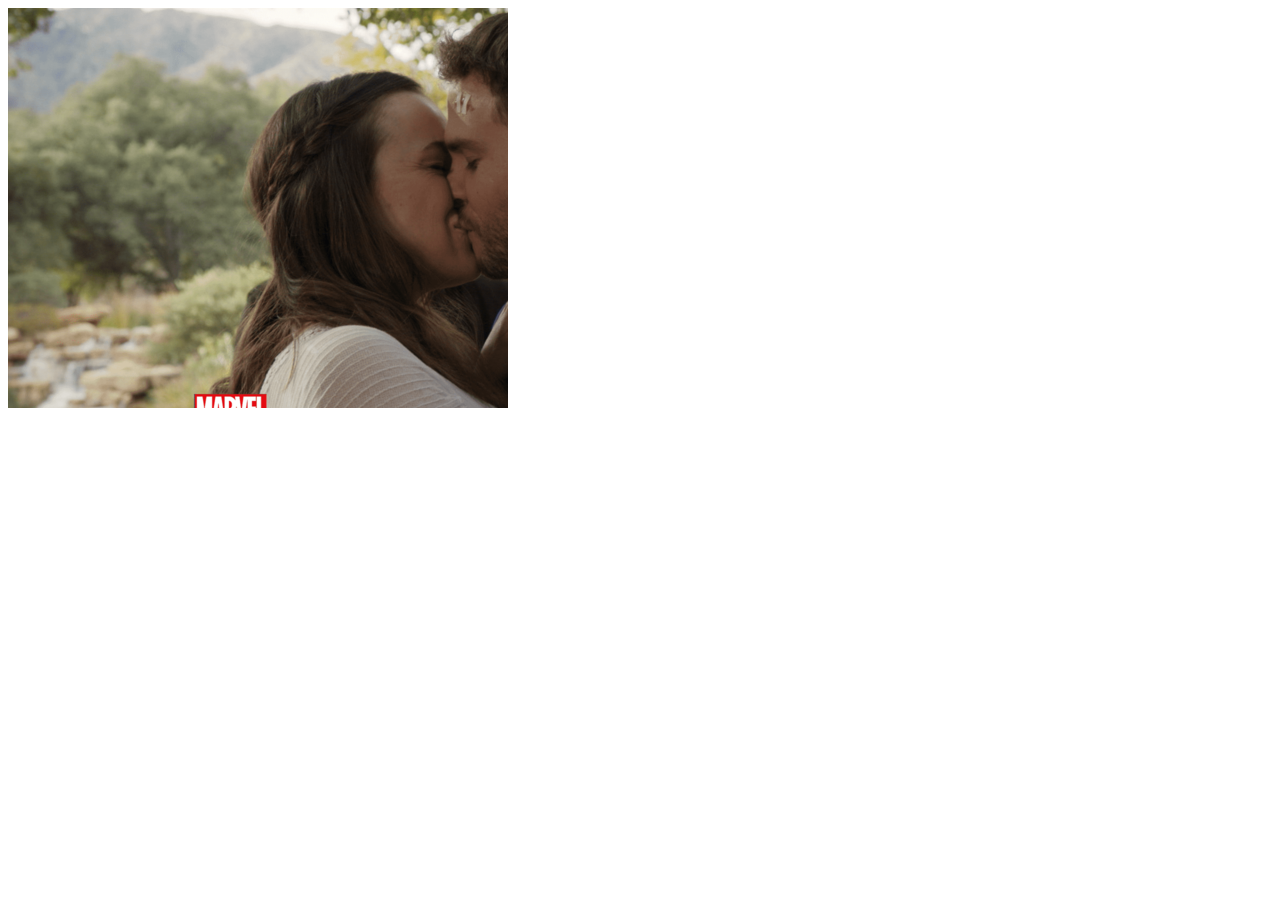
<file: scroll-slides.html>
<!DOCTYPE html>
<html lang="en">

<head>
  <meta charset="UTF-8">
  <meta name="viewport" content="width=device-width, initial-scale=1.0">
  <title>Scroll Sliders</title>
</head>
<style>
  .slider {
    max-width: 500px;
    height: 400px;
    overflow-x: scroll;
    scroll-snap-type: x mandatory;
  }

  .slider-container {
    display: flex;

  }

  .slider-item img {
    object-fit: cover;
    scroll-snap-align: center;
  }
</style>

<body>
  <div class="slider">
    <div class="slider-container">
      <div class="slider-item">
        <img src="./images/16x9_8.png" alt="">
      </div>
      <div class="slider-item">
        <img src="./images/_avengers_card_4.jpg" alt="">
      </div>
      <div class="slider-item">
        <img src="./images/empyre_0805_com_mas_mob_01.jpg" alt="">
      </div>

    </div>
  </div>
</body>

</html>
</file>
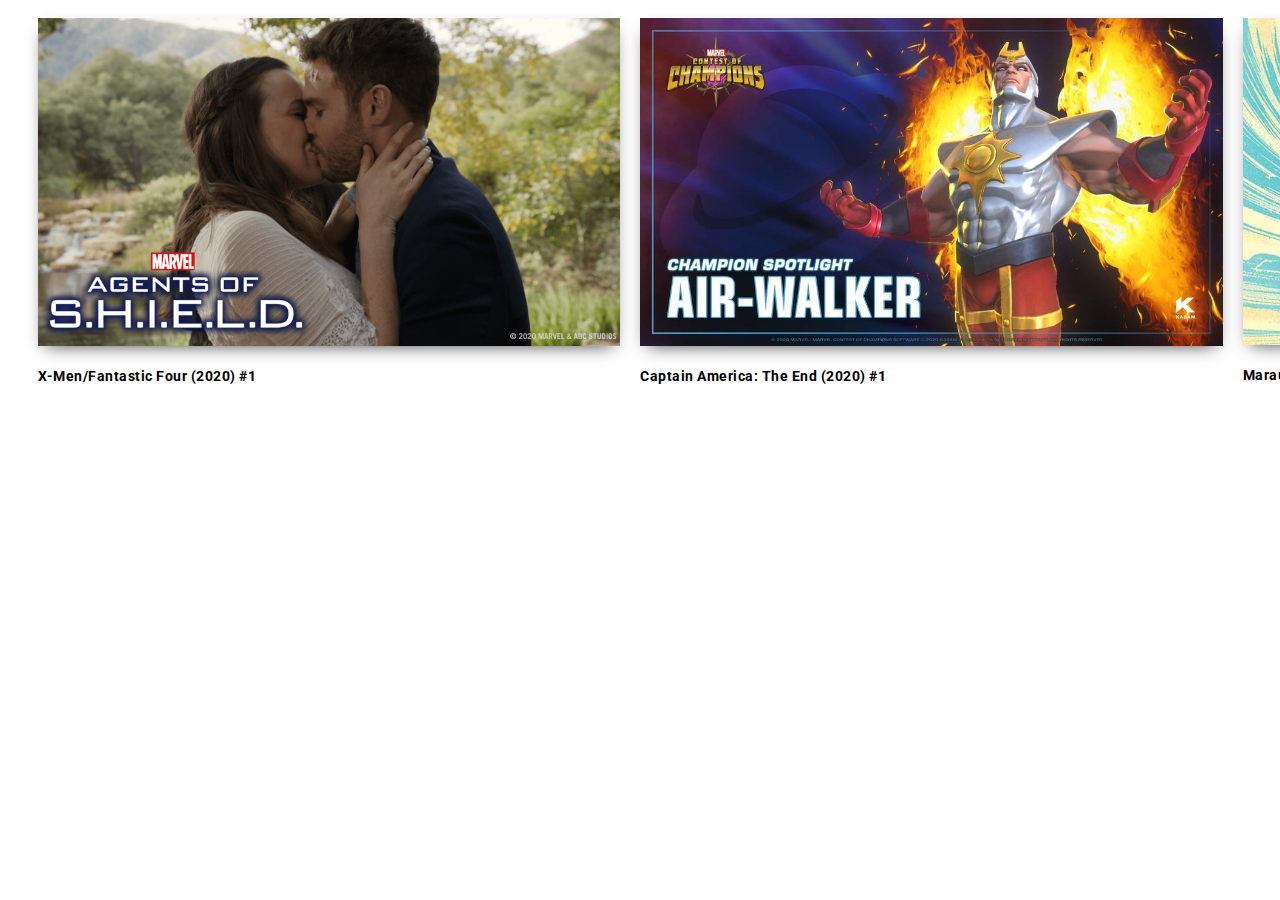
<file: sliders-videos.html>
<!DOCTYPE html>
<html lang="en">
  <head>
    <meta charset="UTF-8" />
    <meta name="viewport" content="width=device-width, initial-scale=1.0" />
    <title>cartas</title>
    <link
      href="https://fonts.googleapis.com/css2?family=Roboto&family=Roboto+Condensed&display=swap"
      rel="stylesheet"
    />
  </head>
  <style>
    .trailers-video-sliders {
      height: auto;
      /*  border: 1px solid red; */
      max-width: 1024px;
    }
    .video-sliders-container {
      height: auto;
      padding: 10px;
      box-sizing: border-box;
      display: flex;
    }
    .video-sliders-item {
      width: 58%;
      height: auto;
      /*    border: 1px solid blue; */
      margin-left: 20px;
      flex-shrink: 0;
    }
    .video-sliders-img img {
      width: 100%;
      box-shadow: 0 7px 17px -8px rgba(0, 0, 0, 0.8);
    }
    img:hover {
      transform: translateY(-5px);
    }
    .video-sliders-title p {
      margin: 0;
      font-family: "Roboto", sans-serif;
      font-weight: bold;
      font-size: 14px;
      letter-spacing: 0.5px;
      padding-top: 18px;
      padding-bottom: 5px;
    }
    .video-sliders-title p:hover {
      color: #e62429;
    }
    .video-year p {
      margin: 0;
      font-family: "Roboto Condensed", sans-serif;
      color: #999;
      font-size: 12px;
      letter-spacing: 1px;
      font-weight: bold;
    }
  </style>
  <body>
    <div class="trailers-video-sliders">
      <div class="video-sliders-container">
        <div class="video-sliders-item">
          <div class="video-sliders-img">
            <img src="./images/16x9_8.png" alt="" />
          </div>
          <div class="video-sliders-title">
            <p>X-Men/Fantastic Four (2020) #1</p>
          </div>
        </div>
        <div class="video-sliders-item">
          <div class="video-sliders-img">
            <img src="./images/339072bdd3e7b343988006005ce8fd01.jpg" alt="" />
          </div>
          <div class="video-sliders-title">
            <p>Captain America: The End (2020) #1</p>
          </div>
        </div>
        <div class="video-sliders-item">
          <div class="video-sliders-img">
            <img src="./images/clean_1_39.jpg" alt="" />
          </div>
          <div class="video-sliders-title">
            <p>Marauders (2019) #7</p>
          </div>
        </div>
      </div>
    </div>
  </body>
</html>
</file>
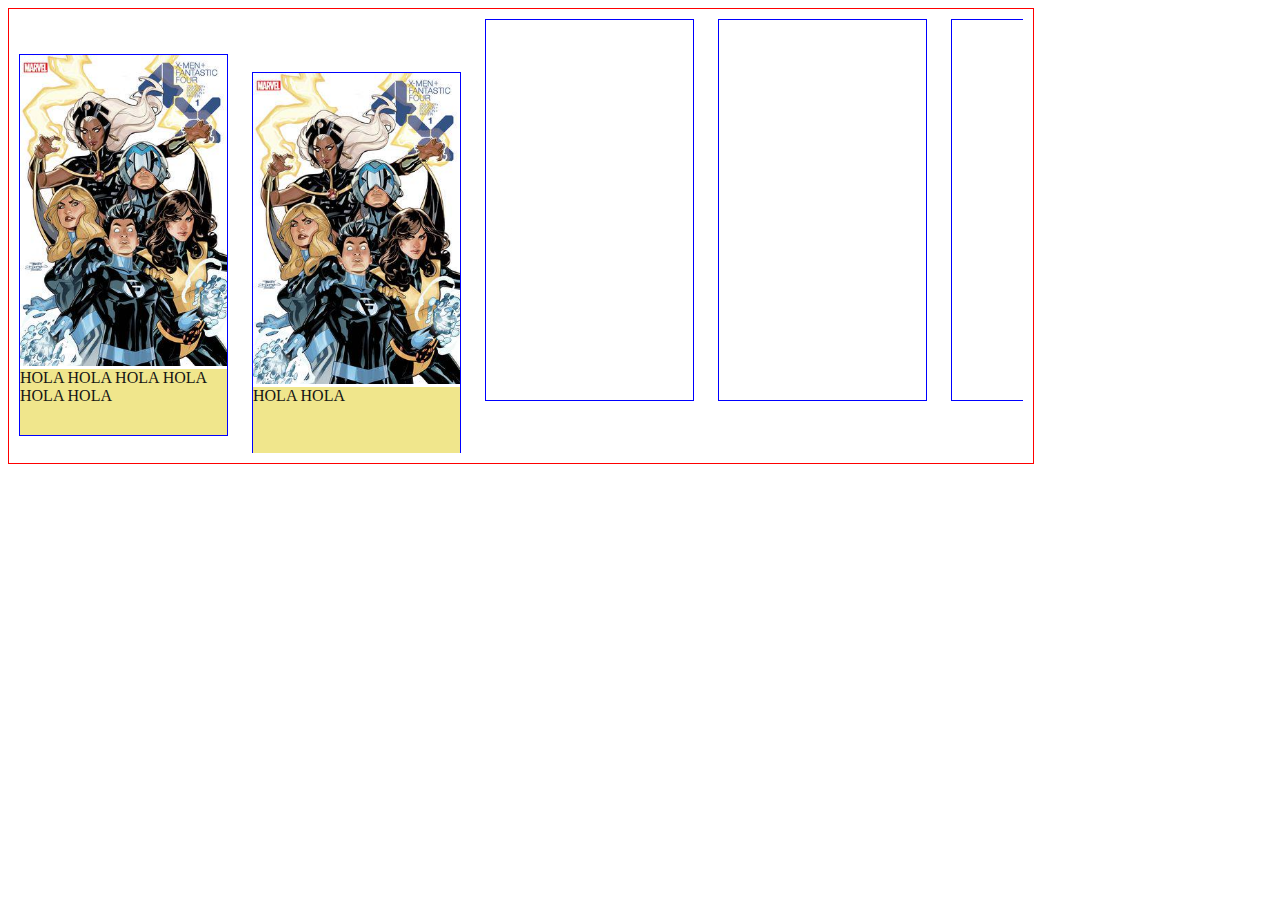
<file: sliders2.html>
<!DOCTYPE html>
<html lang="en">
  <head>
    <meta charset="UTF-8" />
    <meta name="viewport" content="width=device-width, initial-scale=1.0" />
    <title>sliders2</title>
  </head>
  <style>
    .sliders {
      height: 454px;
      max-width: 1024px;
      border: 0.5px solid red;
    }
    .sliders-container {
      padding: 10px;
      height: 100%;
      box-sizing: border-box;
    }
    .sliders-cards {
      height: 100%;
      box-sizing: content-box;
      margin: 0;
      padding: 0;
      list-style: none;
      display: block;
      white-space: nowrap;
      position: relative;
      overflow-x: auto;
      overflow-y: hidden;
      box-sizing: border-box;
    }
    .sliders-cards-item {
      height: 380px;
      width: 207px;
      border: 0.5px solid blue;
      display: inline-block;
      margin-right: 20px;
    }
    .img{
      background: url("./images/portrait_uncanny.jpg");
      background-size: contain;
      height: 314px;
      background-repeat: no-repeat;
    }
    }
    /*     p {
      margin: 0;
      overflow: hidden;
      line-height: normal;
      white-space: normal;
    } */
    .film {
      overflow: hidden;
      position: relative;
      line-height: 1;
    }
    p {
      color: #151515;
      margin: 0;
      padding: 0 0 5px;
      white-space: normal;
    }
    .card{
      height: 66px;
      background-color: khaki;
    }
  </style>

  <body>
    <section class="sliders">
      <div class="sliders-container">
        <ul class="sliders-cards">
          <li class="sliders-cards-item">
            <div class="img"></div>
            <div class="card">
              <p>HOLA HOLA HOLA HOLA HOLA HOLA</p>
            </div>
          </li>
          <li class="sliders-cards-item">
            <div class="img"></div>
            <div class="card">
              <p>HOLA HOLA</p>
            </div>
          </li>
          <li class="sliders-cards-item"></li>
          <li class="sliders-cards-item"></li>
          <li class="sliders-cards-item"></li>
          <li class="sliders-cards-item"></li>
          <li class="sliders-cards-item"></li>
          <li class="sliders-cards-item"></li>
        </ul>
      </div>
    </section>
  </body>
</html>
</file>
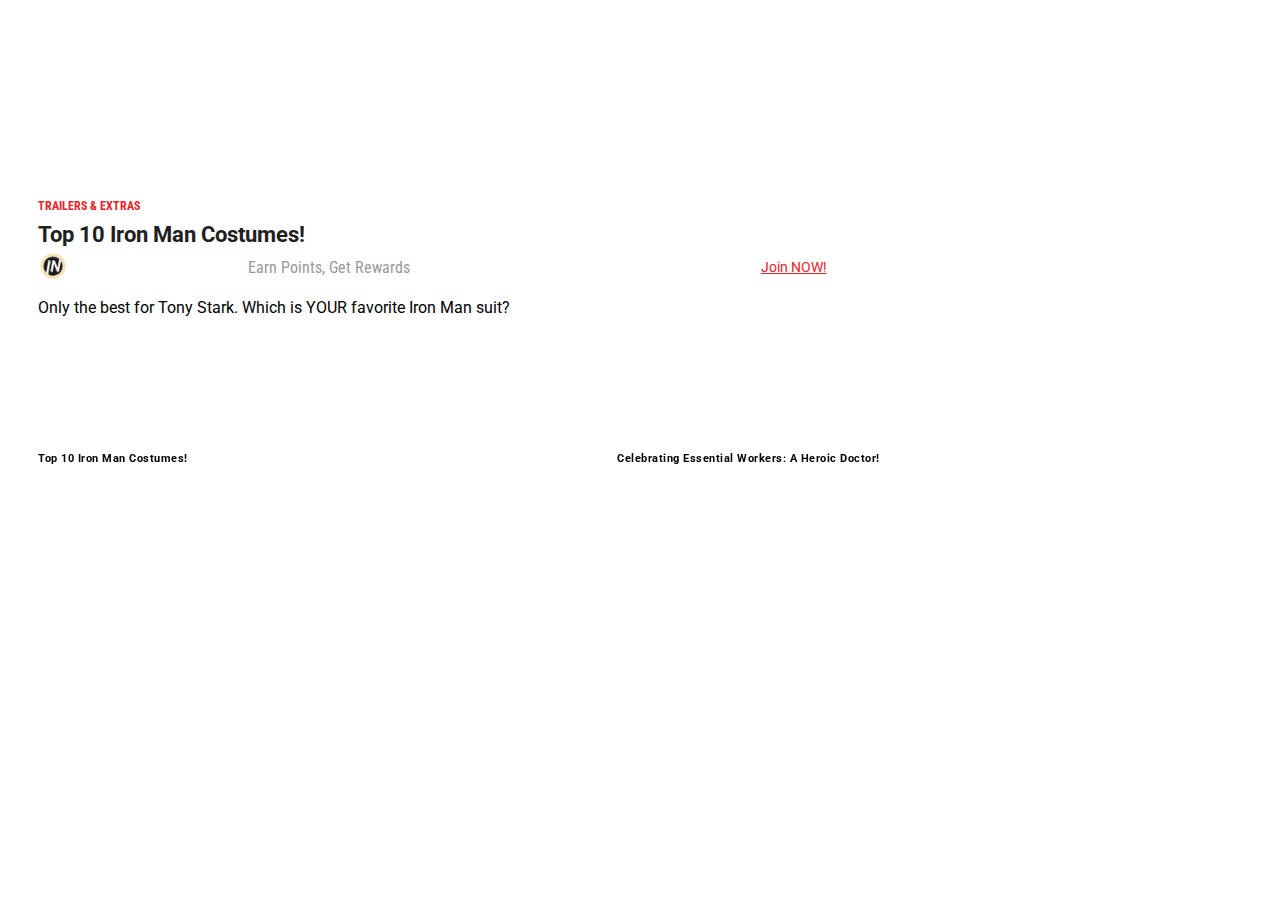
<file: trailers.html>
<!DOCTYPE html>
<html lang="en">
  <head>
    <meta charset="UTF-8" />
    <meta name="viewport" content="width=device-width, initial-scale=1.0" />
    <title>Trailers</title>
    <link
      href="https://fonts.googleapis.com/css2?family=Roboto+Condensed:wght@400;700&display=swap"
      rel="stylesheet"
    />
    <link
      href="https://fonts.googleapis.com/css2?family=Roboto&display=swap"
      rel="stylesheet"
    />
    <link
      href="https://fonts.googleapis.com/css2?family=Roboto+Condensed:ital,wght@0,700;1,700&display=swap"
      rel="stylesheet"
    />
  </head>
  <style>
    .trailers {
      max-width: 1024px;
      height: auto;
    }
    .trailers-container {
      padding: 30px 30px;
      height: inherit;
    }
    .trailers-in {
      height: inherit;
      display: grid;
      grid-template: 35% 35% 30% / 1fr;
    }
    .trailers-video-head {
    }
    .trailers-video-head iframe {
      width: 100%;
      height: auto;
      /* position: absolute; */
      top: 0;
      bottom: 0;
      left: 0;
      right: 0;

      overflow: hidden;
    }
    .trailers-description small {
      font-family: "Roboto Condensed", sans-serif;
      font-size: 12px;
      color: #e62429;
      font-weight: bold;
    }
    .trailers-description p {
    }
    .description-title {
      font-family: "Roboto", sans-serif;
      color: #202020;
      font-weight: bold;
      font-size: 22px;
      margin: 0;
      margin-top: 8px;
    }
    .cards-latest-item-footer {
      display: flex;
      justify-content: space-between;
      margin-top: 5px;
    }
    .cards-latest-item-footer img {
      width: 30px;
      height: 30px;
      margin: 0 5px 0 0;
    }
    .cards-latest-item-footer span {
      font-family: "Roboto Condensed", sans-serif;
      font-size: 16px;
      color: #999;
      margin: auto;
      /*  font-weight: bold; */
    }
    .cards-latest-item-footer a {
      font-family: "Roboto", sans-serif;
      color: #e62429;
      font-size: 14px;
      margin: auto;
      /* font-weight: bold; */
    }
    .description-copy {
      margin-bottom: 0;
      font-family: "Roboto", sans-serif;
    }
      .trailers-video-sliders {
      height: auto;
      /*  border: 1px solid red; */
      max-width: 1024px;
    }
    .video-sliders-container {
      height: auto;
      /* padding: 10px; */
      box-sizing: border-box;
      display: flex;
      overflow: hidden;
        overflow-x: auto;
        overflow-y: hidden;
        -webkit-overflow-scrolling: touch;
    }
    .video-sliders-item {
      display: grid;
     grid-template-rows: 52.5% 1fr;
      width: 58%;
      height: auto;
      /*    border: 1px solid blue; */
      margin-right: 20px;
      flex-shrink: 0;
    }
    .video-sliders-video{
   overflow: hidden;

    }
    .video-sliders-video iframe {
      width: 100%;
      height: 88%;
     
     /*  opacity: .28; */
    }
   
    img:hover {
      transform: translateY(-5px);
      opacity: 1;
    }
    .video-sliders-title p {
      width: 80%;
      margin: 0;
      font-family: "Roboto", sans-serif;
      font-weight: bold;
      font-size: 11px;
      letter-spacing: 0.5px;
      padding-top: 5px;
      padding-bottom: 5px;
    }
    .video-sliders-title p:hover {
      color: #e62429;
    }
    .video-year p {
      margin: 0;
      font-family: "Roboto Condensed", sans-serif;
      color: #999;
      font-size: 12px;
      letter-spacing: 1px;
      font-weight: bold;
    }
  </style>
  <body>
    <section class="trailers">
      <div class="trailers-container">
        <div class="trailers-in">
          <div class="trailers-video-head">
            <iframe
              src="https://www.youtube.com/embed/5evGlVgmmfM"
              frameborder="0"
              allow="accelerometer; autoplay; encrypted-media; gyroscope; picture-in-picture"
              allowfullscreen
            ></iframe>
          </div>
          <div class="trailers-description">
            <small class="description-small">TRAILERS & EXTRAS</small>
            <p class="description-title">Top 10 Iron Man Costumes!</p>
            <div class="cards-latest-item-footer">
              <img src="./images/icon1.svg" alt="" />
              <span>Earn Points, Get Rewards</span><a href="">Join NOW!</a>
            </div>
            <p class="description-copy">
              Only the best for Tony Stark. Which is YOUR favorite Iron Man
              suit?
            </p>
          </div>
              <div class="trailers-video-sliders">
                <div class="video-sliders-container">
                  <div class="video-sliders-item">
                    <div class="video-sliders-video">
                    <iframe src="https://www.youtube.com/embed/5evGlVgmmfM" frameborder="0"
                    allow="accelerometer; autoplay; encrypted-media; gyroscope; picture-in-picture" allowfullscreen>
                   </iframe>
                    </div>
                    <div class="video-sliders-title">
                      <p> Top 10 Iron Man Costumes!</p>
                    </div>
                  </div>

                   <div class="video-sliders-item">
                    <div class="video-sliders-video">
                    <iframe width="560" height="315" src="https://www.youtube.com/embed/q0xtjV820o8" frameborder="0" allow="accelerometer; autoplay; encrypted-media; gyroscope; picture-in-picture" allowfullscreen>
                    </iframe>
                    </div>
                    <div class="video-sliders-title">
                      <p> Celebrating Essential Workers: A Heroic Doctor!</p>
                    </div>
                  </div>
                                    <div class="video-sliders-item">
                    <div class="video-sliders-video">
                      <iframe width="560" height="315" src="https://www.youtube.com/embed/jQx0VwYQDA0" frameborder="0" allow="accelerometer; autoplay; encrypted-media; gyroscope; picture-in-picture" allowfullscreen></iframe>
                    </div>
                    <div class="video-sliders-title">
                      <p> A Look Inside Marvel Studios With One Day at Disney!</p>
                    </div>
                  </div>
                  <div class="video-sliders-item">
                    <div class="video-sliders-video">
                      <iframe width="560" height="315" src="https://www.youtube.com/embed/1MLpiS4BlPU" frameborder="0" allow="accelerometer; autoplay; encrypted-media; gyroscope; picture-in-picture" allowfullscreen></iframe>
                    </div>
                    <div class="video-sliders-title">
                      <p> A message from Clark Gregg, Agent Phil Coulson</p>
                    </div>
                  </div>
             
                </div>
              </div>
          </div>
        </div>
      </div>
    </section>
  </body>
</html>
</file>
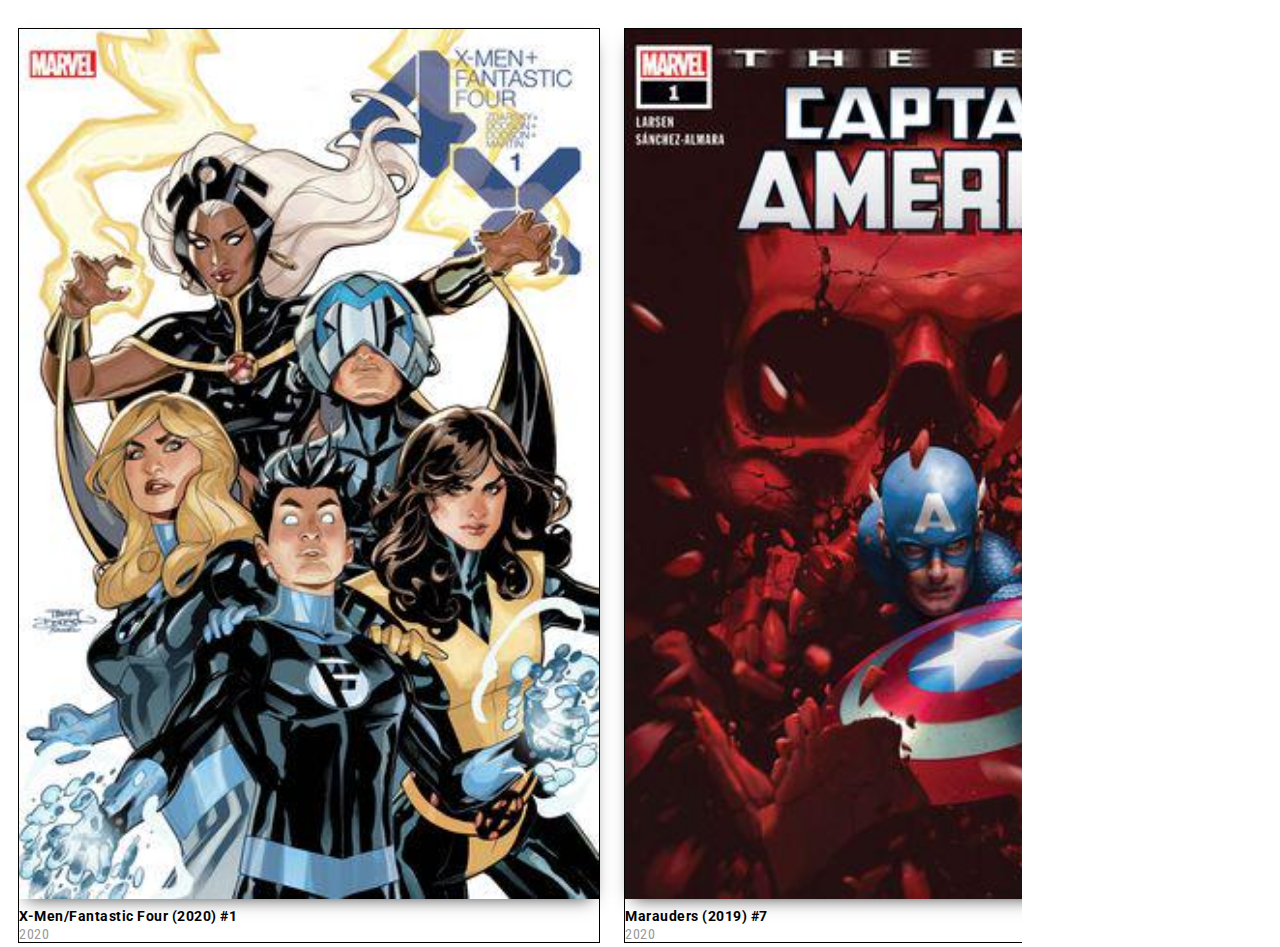
<file: unlimited-slider.html>
<!DOCTYPE html>
<html lang="en">
  <head>
    <meta charset="UTF-8" />
    <meta name="viewport" content="width=device-width, initial-scale=1.0" />
    <title>Slider UnlimitedDocument</title>
    <link
      href="https://fonts.googleapis.com/css2?family=Roboto+Condensed:ital,wght@0,700;1,700&family=Roboto:wght@400;700&display=swap"
      rel="stylesheet"
    />
  </head>
  <style>
    .body {
    }
    .unlimited-section {
      height: 454px;
      /*  border: 1px solid red; */
      max-width: 1024px;
    }
    .unlimited-container {
      height: inherit;
      padding: 10px;
      box-sizing: border-box;
    }
    .unlimited-slider {
      padding-bottom: 17px;
      position: relative;
      max-width: 1240px;
      top: 17px;
      margin: -17px 0 0;
      padding: 10px 0 0;
      display: block;
      white-space: nowrap;
      overflow-x: auto;
      overflow-y: hidden;
      -webkit-overflow-scrolling: touch;
      box-sizing: border-box;
    }
    .unlimited-slider-item {
      display: inline-block;
      width: 58%;

      /*  height: 311px;
      width: 207px; */
      border: 1px solid black;
      list-style: none;
      margin-right: 20px;
      box-sizing: border-box;
    }
    .unlimited-slider-item-img img {
      width: 100%;

      overflow: hidden;
      box-shadow: 0 7px 17px -8px rgba(0, 0, 0, 0.8);
    }
    .unlimited-slider-item-title p {
      font-family: "Roboto", sans-serif;
      font-weight: bold;
      font-size: 14px;
      overflow: hidden;
      white-space: normal;
      margin: 5px 0 2px 0;
      letter-spacing: 0.5px;
    }
    .unlimited-slider-item-year p {
      font-family: "Roboto Condensed", sans-serif;
      color: #999;
      letter-spacing: 0.5px;
      font-size: 14px;
      letter-spacing: 0.5px;
      margin: 0;
      overflow: hidden;
    }
  </style>
  <body>
    <section class="unlimited-section">
      <div class="unlimited-container">
        <ul class="unlimited-slider">
          <li class="unlimited-slider-item">
            <div class="unlimited-slider-item-img">
              <img src="./images/portrait_uncanny.jpg" alt="" />
            </div>
            <div class="info">
              <div class="unlimited-slider-item-title">
                <p>X-Men/Fantastic Four (2020) #1</p>
              </div>
              <div class="unlimited-slider-item-year">
                <p>
                  2020
                </p>
              </div>
            </div>
          </li>
          <li class="unlimited-slider-item">
            <div class="unlimited-slider-item-img">
              <img src="./images/portrait_uncanny (2).jpg" alt="" />
            </div>
            <div class="info">
              <div class="unlimited-slider-item-title">
                <p class="title-small-unlimited">Marauders (2019) #7</p>
              </div>
              <div class="unlimited-slider-item-year">
                <p>2020</p>
              </div>
            </div>
          </li>
          <li class="unlimited-slider-item">
            <div class="unlimited-slider-item-img">
              <img src="./images/portrait_uncanny (4).jpg" alt="" />
            </div>

            <div class="unlimited-slider-item-title">
              <p>Marauders (2019) #7</p>
              <div class="unlimited-slider-item-year">
                <p>
                  2020
                </p>
              </div>
            </div>
          </li>
          <li class="unlimited-slider-item">
            <div class="unlimited-slider-item-img">
              <img src="./images/portrait_uncanny (5).jpg" alt="" />
            </div>
            <div class="unlimited-slider-item-title">
              <p>Star Wars: Darth Vader (2020) #1</p>
            </div>
            <div class="unlimited-slider-item-year">2020</div>
          </li>
          <li class="unlimited-slider-item">
            <div class="unlimited-slider-item-img">
              <img src="./images/portrait_uncanny (6).jpg" alt="" />
            </div>
            <div class="unlimited-slider-item-title">
              <p>Miles Morales: Spider-Man (2018) #15</p>
            </div>
            <div class="unlimited-slider-item-year">2020</div>
          </li>
          <li class="unlimited-slider-item">
            <div class="unlimited-slider-item-img">
              <img src="./images/portrait_uncanny (7).jpg" alt="" />
            </div>
            <div class="unlimited-slider-item-title">
              <p>Ant-Man (2020) #1</p>
            </div>
            <div class="unlimited-slider-item-year">2020</div>
          </li>
          <li class="unlimited-slider-item">
            <div class="unlimited-slider-item-img">
              <img src="./images/portrait_uncanny (8).jpg" alt="" />
            </div>
            <div class="unlimited-slider-item-title">
              <p>Black Cat (2019) #9</p>
            </div>
            <div class="unlimited-slider-item-year">2020</div>
          </li>
          <li class="unlimited-slider-item">
            <div class="unlimited-slider-item-img">
              <img src="./images/portrait_uncanny (9).jpg" alt="" />
            </div>
            <div class="unlimited-slider-item-title">
              <p>Daredevil (2019) #17</p>
            </div>
            <div class="unlimited-slider-item-year">2020</div>
          </li>
          <li class="unlimited-slider-item">
            <div class="unlimited-slider-item-img">
              <img src="./images/portrait_uncanny (10).jpg" alt="" />
            </div>
            <div class="unlimited-slider-item-title">
              <p>Doctor Doom (2019) #5</p>
            </div>
            <div class="unlimited-slider-item-year">2020</div>
          </li>
          <li class="unlimited-slider-item">
            <div class="unlimited-slider-item-img">
              <img src="./images/portrait_uncanny (11).jpg" alt="" />
            </div>
            <div class="unlimited-slider-item-title">
              <p>Immortal Hulk: Great Power (2020) #1</p>
            </div>
            <div class="unlimited-slider-item-year">2020</div>
          </li>
          <li class="unlimited-slider-item">
            <div class="unlimited-slider-item-img">
              <img src="./images/portrait_uncanny (12).jpg" alt="" />
            </div>
            <div class="unlimited-slider-item-title">
              <p>Magnificent Ms. Marvel (2019) #12</p>
            </div>
            <div class="unlimited-slider-item-year">2020</div>
          </li>
          <li class="unlimited-slider-item">
            <div class="unlimited-slider-item-img">
              <img src="./images/portrait_uncanny (13).jpg" alt="" />
            </div>
            <div class="unlimited-slider-item-title">
              <p>Marvel's Avengers: Hulk (2020) #1</p>
            </div>
            <div class="unlimited-slider-item-year">2020</div>
          </li>
          <li class="unlimited-slider-item">
            <div class="unlimited-slider-item-img">
              <img src="./images/portrait_uncanny (14).jpg" alt="" />
            </div>
            <div class="unlimited-slider-item-title">
              <p>Spider-Man & Venom: Double Trouble (2019) #4</p>
            </div>
            <div class="unlimited-slider-item-year">2020</div>
          </li>
          <li class="unlimited-slider-item">
            <div class="unlimited-slider-item-img">
              <img src="./images/portrait_uncanny (17).jpg" alt="" />
            </div>
            <div class="unlimited-slider-item-title">
              <p>Spider-Verse (2019) #5</p>
            </div>
            <div class="unlimited-slider-item-year">2020</div>
          </li>
          <li class="unlimited-slider-item">
            <div class="unlimited-slider-item-img">
              <img src="./images/portrait_uncanny (18).jpg" alt="" />
            </div>
            <div class="unlimited-slider-item-title">
              <p>Strikeforce (2019) #6</p>
            </div>
            <div class="unlimited-slider-item-year">2020</div>
          </li>
          <li class="unlimited-slider-item">
            <div class="unlimited-slider-item-img">
              <img src="./images/portrait_uncanny (15).jpg" alt="" />
            </div>
            <div class="unlimited-slider-item-title">
              <p>Sword Master (2019) #8</p>
            </div>
            <div class="unlimited-slider-item-year">2020</div>
          </li>
          <li class="unlimited-slider-item">
            <div class="unlimited-slider-item-img">
              <img src="./images/portrait_uncanny (19).jpg" alt="" />
            </div>
            <div class="unlimited-slider-item-title">
              <p>Yondu (2019) #5</p>
            </div>
            <div class="unlimited-slider-item-year">2020</div>
          </li>
          -->
        </ul>
      </div>
    </section>
  </body>
</html>
</file>
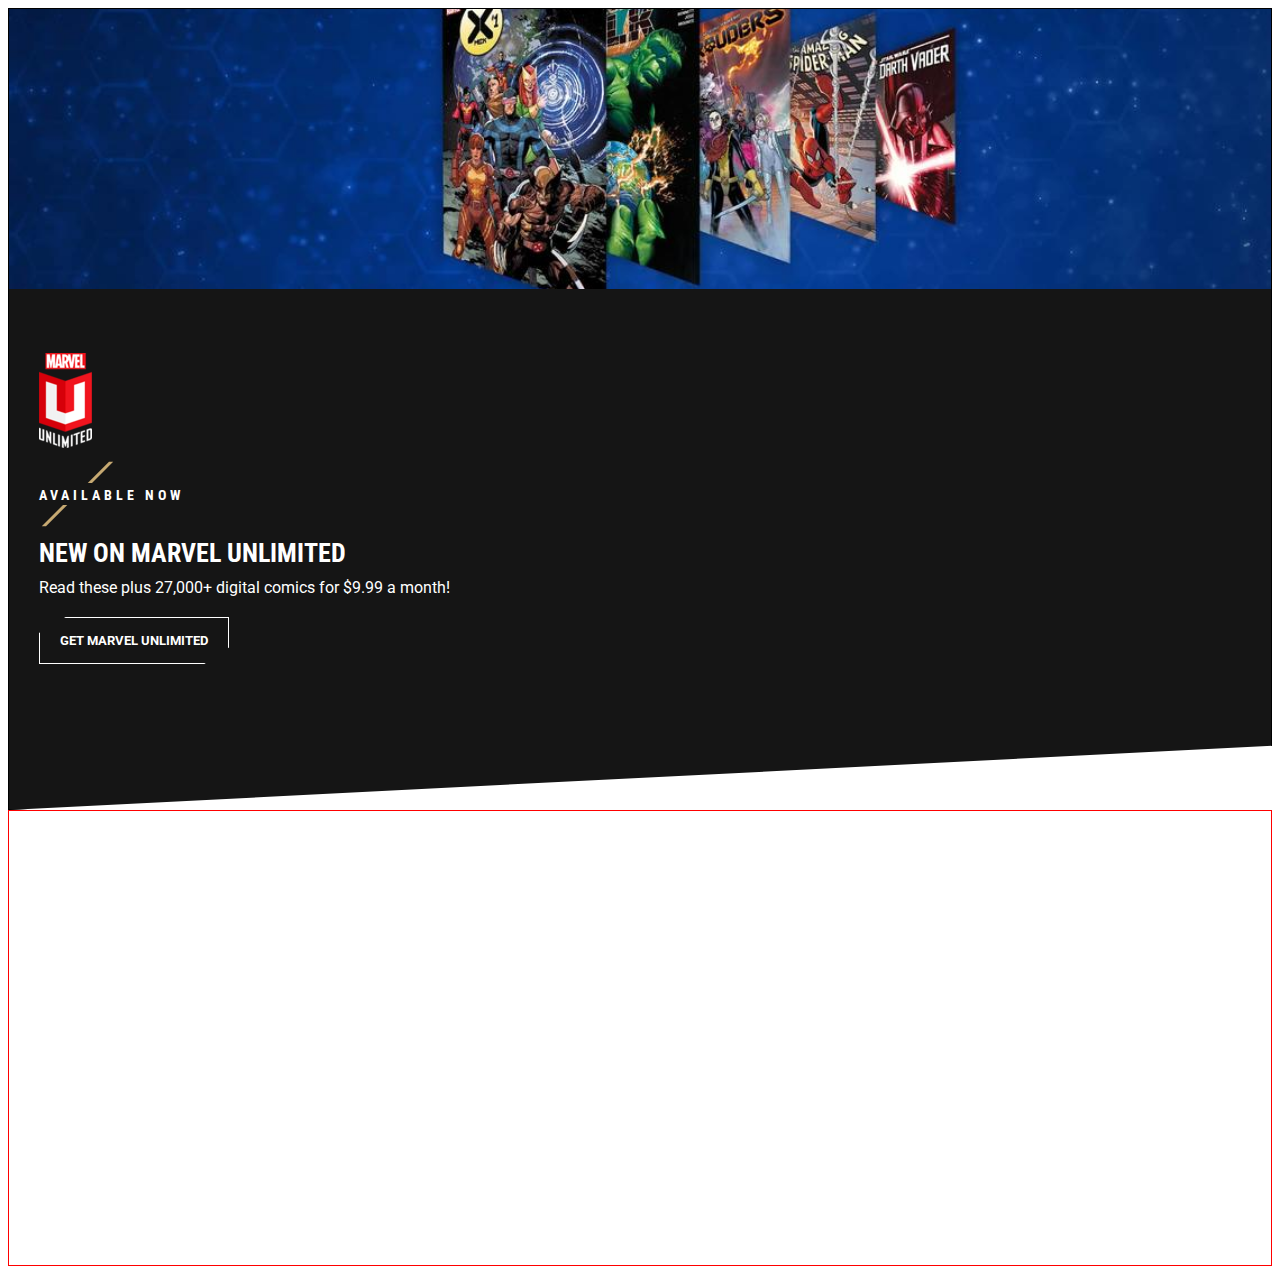
<file: unlimited.html>
<!DOCTYPE html>
<html lang="en">
  <head>
    <meta charset="UTF-8" />
    <meta name="viewport" content="width=device-width, initial-scale=1.0" />
    <title>Unlimited Marvel</title>
    <link
      href="https://fonts.googleapis.com/css2?family=Roboto+Condensed:wght@400;700&display=swap"
      rel="stylesheet"
    />
    <link
      href="https://fonts.googleapis.com/css2?family=Roboto&display=swap"
      rel="stylesheet"
    />
    <link
      href="https://fonts.googleapis.com/css2?family=Roboto+Condensed:ital,wght@0,700;1,700&display=swap"
      rel="stylesheet"
    />
  </head>
  <style>
    .unlimited {
      height: 800px;
      background-color: #151515;
      border: 1px solid;
      clip-path: polygon(
        50% 0%,
        100% 0,
        100% 35%,
        100% 92%,
        0 100%,
        0 100%,
        0% 70%,
        0% 35%,
        0 0
      );
    }
    .unlimited-img {
      /* height: 35%; */
    }
    .unlimited-img img {
      width: 100%;
      height: 280px;
      object-fit: cover;
    }
    .unlimited-main-container {
      padding: 60px 30px 80px;
    }
    .unlimited-title-small {
      color: #fefefe;
      line-height: 1;
      letter-spacing: 4px;
      text-transform: uppercase;
      color: #fff;
      margin: 36px 0;
      position: relative;
      font-family: "Roboto Condensed", sans-serif;
      font-size: 14px;
      font-weight: 700;
    }
    .unlimited-title-small::before {
      left: 53px;
      top: -8px;
      -webkit-transform-origin: left bottom;
      transform-origin: left bottom;
      background-color: #c6a972;
      content: "";
      display: block;
      height: 3px;
      position: absolute;
      -webkit-transform: rotate(-45deg) skewX(45deg);
      transform: rotate(-45deg) skewX(45deg);
      width: 30px;
      -webkit-font-smoothing: antialiased;
      -webkit-box-sizing: border-box;
      box-sizing: border-box;
    }
    .unlimited-title-small::after {
      left: -6px;
      top: calc(100% + 3px);
      -webkit-transform-origin: right top;
      transform-origin: right top;
      background-color: #c6a972;
      content: "";
      display: block;
      height: 3px;
      position: absolute;
      -webkit-transform: rotate(-45deg) skewX(45deg);
      transform: rotate(-45deg) skewX(45deg);
      width: 30px;
      -webkit-font-smoothing: antialiased;
      -webkit-box-sizing: border-box;
      box-sizing: border-box;
    }
    .unlimited-title-big {
      color: #fff;
      font-family: "Roboto Condensed", sans-serif;
      font-size: 26px;
      font-weight: bold;
      margin-bottom: 10px;
    }
    .unlimited-copy {
      color: #fff;
      font-family: "Roboto", sans-serif;
      font-size: 16px;
      margin-bottom: 20px;
    }
    .unlimited-button button {
      padding: 15px 20px;
      background-color: transparent;
      border: 1px solid #fff;
      color: #fff;
      font-family: "Roboto", sans-serif;
      font-weight: bold;
      clip-path: polygon(
        14% 0,
        100% 0,
        100% 0,
        100% 65%,
        87% 100%,
        0 100%,
        0 34%
      );
      outline: none;
    }
    .unlimited-button button:hover {
      color: #e62429;
      border: 1px solid #e62429;
    }
    .unlimited-slider {
      height: 454px;
      border: 1px solid red;
    }
    .unlimited-slider-container {
      padding: 20px 0 0;
      height: inherit;
      box-sizing: border-box;
    }
    .unlimited-slider-group {
      max-width: 1024px;
      height: 433px;
      box-sizing: border-box;
    }
  </style>
  <body>
    <!-- NEW ON MARVEL UNLIMITED-->
    <section class="unlimited">
      <div class="unlimited-img">
        <img src="./images/0420_mu_base_set_dsk.jpg" alt="" />
      </div>
      <div class="unlimited-main">
        <div class="unlimited-main-container">
          <div class="unlimited-main-img">
            <img src="./images/marvelunlimited_lob_log_eye_01 (1).png" alt="" />
          </div>
          <div class="unlimited-title-small">AVAILABLE NOW</div>
          <div class="unlimited-title-big">NEW ON MARVEL UNLIMITED</div>
          <div class="unlimited-copy">
            Read these plus 27,000+ digital comics for $9.99 a month!
          </div>
          <div class="unlimited-button">
            <button>GET MARVEL UNLIMITED</button>
          </div>
        </div>
      </div>
    </section>

    <section class="unlimited-slider">
      <div class="unlimited-slider-container">
        <div class="unlimited-slider-group"></div>
      </div>
    </section>
  </body>
</html>
</file>
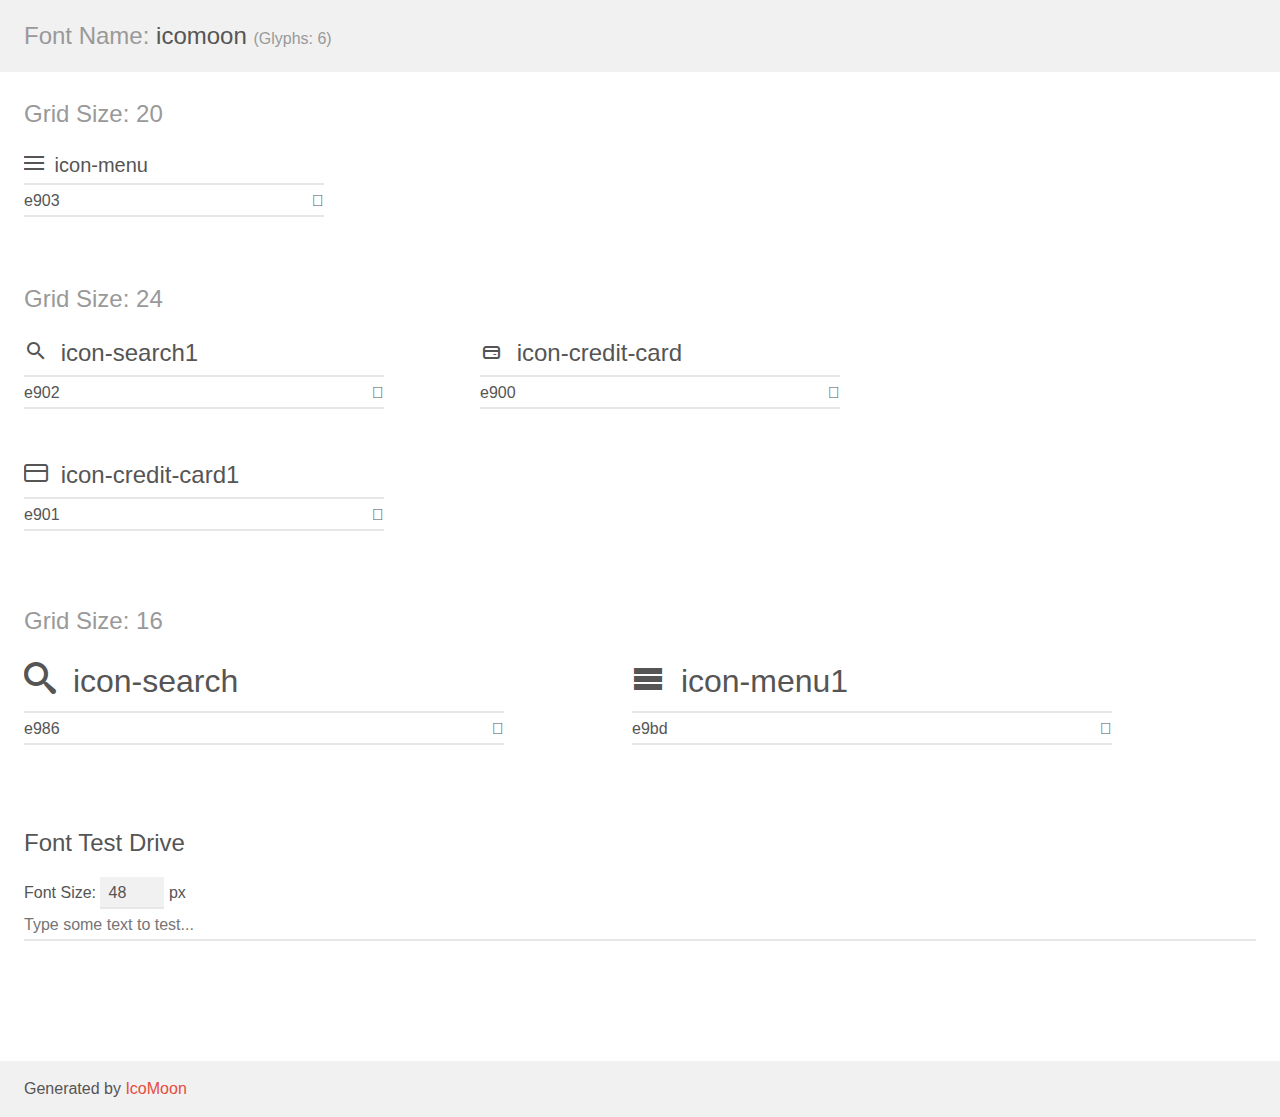
<file: fontcard/demo.html>
<!doctype html>
<html>
<head>
    <meta charset="utf-8">
    <title>IcoMoon Demo</title>
    <meta name="description" content="An Icon Font Generated By IcoMoon.io">
    <meta name="viewport" content="width=device-width, initial-scale=1">
    <link rel="stylesheet" href="demo-files/demo.css">
    <link rel="stylesheet" href="style.css"></head>
<body>
    <div class="bgc1 clearfix">
        <h1 class="mhmm mvm"><span class="fgc1">Font Name:</span> icomoon <small class="fgc1">(Glyphs:&nbsp;6)</small></h1>
    </div>
    <div class="clearfix mhl ptl">
        <h1 class="mvm mtn fgc1">Grid Size: 20</h1>
        <div class="glyph fs1">
            <div class="clearfix bshadow0 pbs">
                <span class="icon-menu"></span>
                <span class="mls"> icon-menu</span>
            </div>
            <fieldset class="fs0 size1of1 clearfix hidden-false">
                <input type="text" readonly value="e903" class="unit size1of2" />
                <input type="text" maxlength="1" readonly value="&#xe903;" class="unitRight size1of2 talign-right" />
            </fieldset>
            <div class="fs0 bshadow0 clearfix hidden-true">
                <span class="unit pvs fgc1">liga: </span>
                <input type="text" readonly value="" class="liga unitRight" />
            </div>
        </div>
    </div>
    <div class="clearfix mhl ptl">
        <h1 class="mvm mtn fgc1">Grid Size: 24</h1>
        <div class="glyph fs2">
            <div class="clearfix bshadow0 pbs">
                <span class="icon-search1"></span>
                <span class="mls"> icon-search1</span>
            </div>
            <fieldset class="fs0 size1of1 clearfix hidden-false">
                <input type="text" readonly value="e902" class="unit size1of2" />
                <input type="text" maxlength="1" readonly value="&#xe902;" class="unitRight size1of2 talign-right" />
            </fieldset>
            <div class="fs0 bshadow0 clearfix hidden-true">
                <span class="unit pvs fgc1">liga: </span>
                <input type="text" readonly value="" class="liga unitRight" />
            </div>
        </div>
        <div class="glyph fs2">
            <div class="clearfix bshadow0 pbs">
                <span class="icon-credit-card"></span>
                <span class="mls"> icon-credit-card</span>
            </div>
            <fieldset class="fs0 size1of1 clearfix hidden-false">
                <input type="text" readonly value="e900" class="unit size1of2" />
                <input type="text" maxlength="1" readonly value="&#xe900;" class="unitRight size1of2 talign-right" />
            </fieldset>
            <div class="fs0 bshadow0 clearfix hidden-true">
                <span class="unit pvs fgc1">liga: </span>
                <input type="text" readonly value="" class="liga unitRight" />
            </div>
        </div>
        <div class="glyph fs2">
            <div class="clearfix bshadow0 pbs">
                <span class="icon-credit-card1"></span>
                <span class="mls"> icon-credit-card1</span>
            </div>
            <fieldset class="fs0 size1of1 clearfix hidden-false">
                <input type="text" readonly value="e901" class="unit size1of2" />
                <input type="text" maxlength="1" readonly value="&#xe901;" class="unitRight size1of2 talign-right" />
            </fieldset>
            <div class="fs0 bshadow0 clearfix hidden-true">
                <span class="unit pvs fgc1">liga: </span>
                <input type="text" readonly value="" class="liga unitRight" />
            </div>
        </div>
    </div>
    <div class="clearfix mhl ptl">
        <h1 class="mvm mtn fgc1">Grid Size: 16</h1>
        <div class="glyph fs3">
            <div class="clearfix bshadow0 pbs">
                <span class="icon-search"></span>
                <span class="mls"> icon-search</span>
            </div>
            <fieldset class="fs0 size1of1 clearfix hidden-false">
                <input type="text" readonly value="e986" class="unit size1of2" />
                <input type="text" maxlength="1" readonly value="&#xe986;" class="unitRight size1of2 talign-right" />
            </fieldset>
            <div class="fs0 bshadow0 clearfix hidden-true">
                <span class="unit pvs fgc1">liga: </span>
                <input type="text" readonly value="search, magnifier" class="liga unitRight" />
            </div>
        </div>
        <div class="glyph fs3">
            <div class="clearfix bshadow0 pbs">
                <span class="icon-menu1"></span>
                <span class="mls"> icon-menu1</span>
            </div>
            <fieldset class="fs0 size1of1 clearfix hidden-false">
                <input type="text" readonly value="e9bd" class="unit size1of2" />
                <input type="text" maxlength="1" readonly value="&#xe9bd;" class="unitRight size1of2 talign-right" />
            </fieldset>
            <div class="fs0 bshadow0 clearfix hidden-true">
                <span class="unit pvs fgc1">liga: </span>
                <input type="text" readonly value="menu, list3" class="liga unitRight" />
            </div>
        </div>
    </div>

    <!--[if gt IE 8]><!-->
    <div class="mhl clearfix mbl">
        <h1>Font Test Drive</h1>
        <label>
            Font Size: <input id="fontSize" type="number" class="textbox0 mbm"
            min="8" value="48" />
            px
        </label>
        <input id="testText" type="text" class="phl size1of1 mvl"
        placeholder="Type some text to test..." value=""/>
        <div id="testDrive" class="icon-" style="font-family: icomoon">&nbsp;
        </div>
    </div>
    <!--<![endif]-->
    <div class="bgc1 clearfix">
        <p class="mhl">Generated by <a href="https://icomoon.io/app">IcoMoon</a></p>
    </div>

    <script src="demo-files/demo.js"></script>
</body>
</html>
</file>
<file: fontcard/demo-files/demo.css>
body {
  padding: 0;
  margin: 0;
  font-family: sans-serif;
  font-size: 1em;
  line-height: 1.5;
  color: #555;
  background: #fff;
}
h1 {
  font-size: 1.5em;
  font-weight: normal;
}
small {
  font-size: .66666667em;
}
a {
  color: #e74c3c;
  text-decoration: none;
}
a:hover, a:focus {
  box-shadow: 0 1px #e74c3c;
}
.bshadow0, input {
  box-shadow: inset 0 -2px #e7e7e7;
}
input:hover {
  box-shadow: inset 0 -2px #ccc;
}
input, fieldset {
  font-family: sans-serif;
  font-size: 1em;
  margin: 0;
  padding: 0;
  border: 0;
}
input {
  color: inherit;
  line-height: 1.5;
  height: 1.5em;
  padding: .25em 0;
}
input:focus {
  outline: none;
  box-shadow: inset 0 -2px #449fdb;
}
.glyph {
  font-size: 16px;
  width: 15em;
  padding-bottom: 1em;
  margin-right: 4em;
  margin-bottom: 1em;
  float: left;
  overflow: hidden;
}
.liga {
  width: 80%;
  width: calc(100% - 2.5em);
}
.talign-right {
  text-align: right;
}
.talign-center {
  text-align: center;
}
.bgc1 {
  background: #f1f1f1;
}
.fgc1 {
  color: #999;
}
.fgc0 {
  color: #000;
}
p {
  margin-top: 1em;
  margin-bottom: 1em;
}
.mvm {
  margin-top: .75em;
  margin-bottom: .75em;
}
.mtn {
  margin-top: 0;
}
.mtl, .mal {
  margin-top: 1.5em;
}
.mbl, .mal {
  margin-bottom: 1.5em;
}
.mal, .mhl {
  margin-left: 1.5em;
  margin-right: 1.5em;
}
.mhmm {
  margin-left: 1em;
  margin-right: 1em;
}
.mls {
  margin-left: .25em;
}
.ptl {
  padding-top: 1.5em;
}
.pbs, .pvs {
  padding-bottom: .25em;
}
.pvs, .pts {
  padding-top: .25em;
}
.unit {
  float: left;
}
.unitRight {
  float: right;
}
.size1of2 {
  width: 50%;
}
.size1of1 {
  width: 100%;
}
.clearfix:before, .clearfix:after {
  content: " ";
  display: table;
}
.clearfix:after {
  clear: both;
}
.hidden-true {
  display: none;
}
.textbox0 {
  width: 3em;
  background: #f1f1f1;
  padding: .25em .5em;
  line-height: 1.5;
  height: 1.5em;
}
#testDrive {
  display: block;
  padding-top: 24px;
  line-height: 1.5;
}
.fs0 {
  font-size: 16px;
}
.fs1 {
  font-size: 20px;
}
.fs2 {
  font-size: 24px;
}
.fs3 {
  font-size: 32px;
}
</file>
<file: fontcard/style.css>
@font-face {
  font-family: 'icomoon';
  src:  url('fonts/icomoon.eot?gv9kfu');
  src:  url('fonts/icomoon.eot?gv9kfu#iefix') format('embedded-opentype'),
    url('fonts/icomoon.ttf?gv9kfu') format('truetype'),
    url('fonts/icomoon.woff?gv9kfu') format('woff'),
    url('fonts/icomoon.svg?gv9kfu#icomoon') format('svg');
  font-weight: normal;
  font-style: normal;
  font-display: block;
}

[class^="icon-"], [class*=" icon-"] {
  /* use !important to prevent issues with browser extensions that change fonts */
  font-family: 'icomoon' !important;
  speak: never;
  font-style: normal;
  font-weight: normal;
  font-variant: normal;
  text-transform: none;
  line-height: 1;

  /* Better Font Rendering =========== */
  -webkit-font-smoothing: antialiased;
  -moz-osx-font-smoothing: grayscale;
}

.icon-menu:before {
  content: "\e903";
}
.icon-search1:before {
  content: "\e902";
}
.icon-credit-card:before {
  content: "\e900";
}
.icon-credit-card1:before {
  content: "\e901";
}
.icon-search:before {
  content: "\e986";
}
.icon-menu1:before {
  content: "\e9bd";
}
</file>
